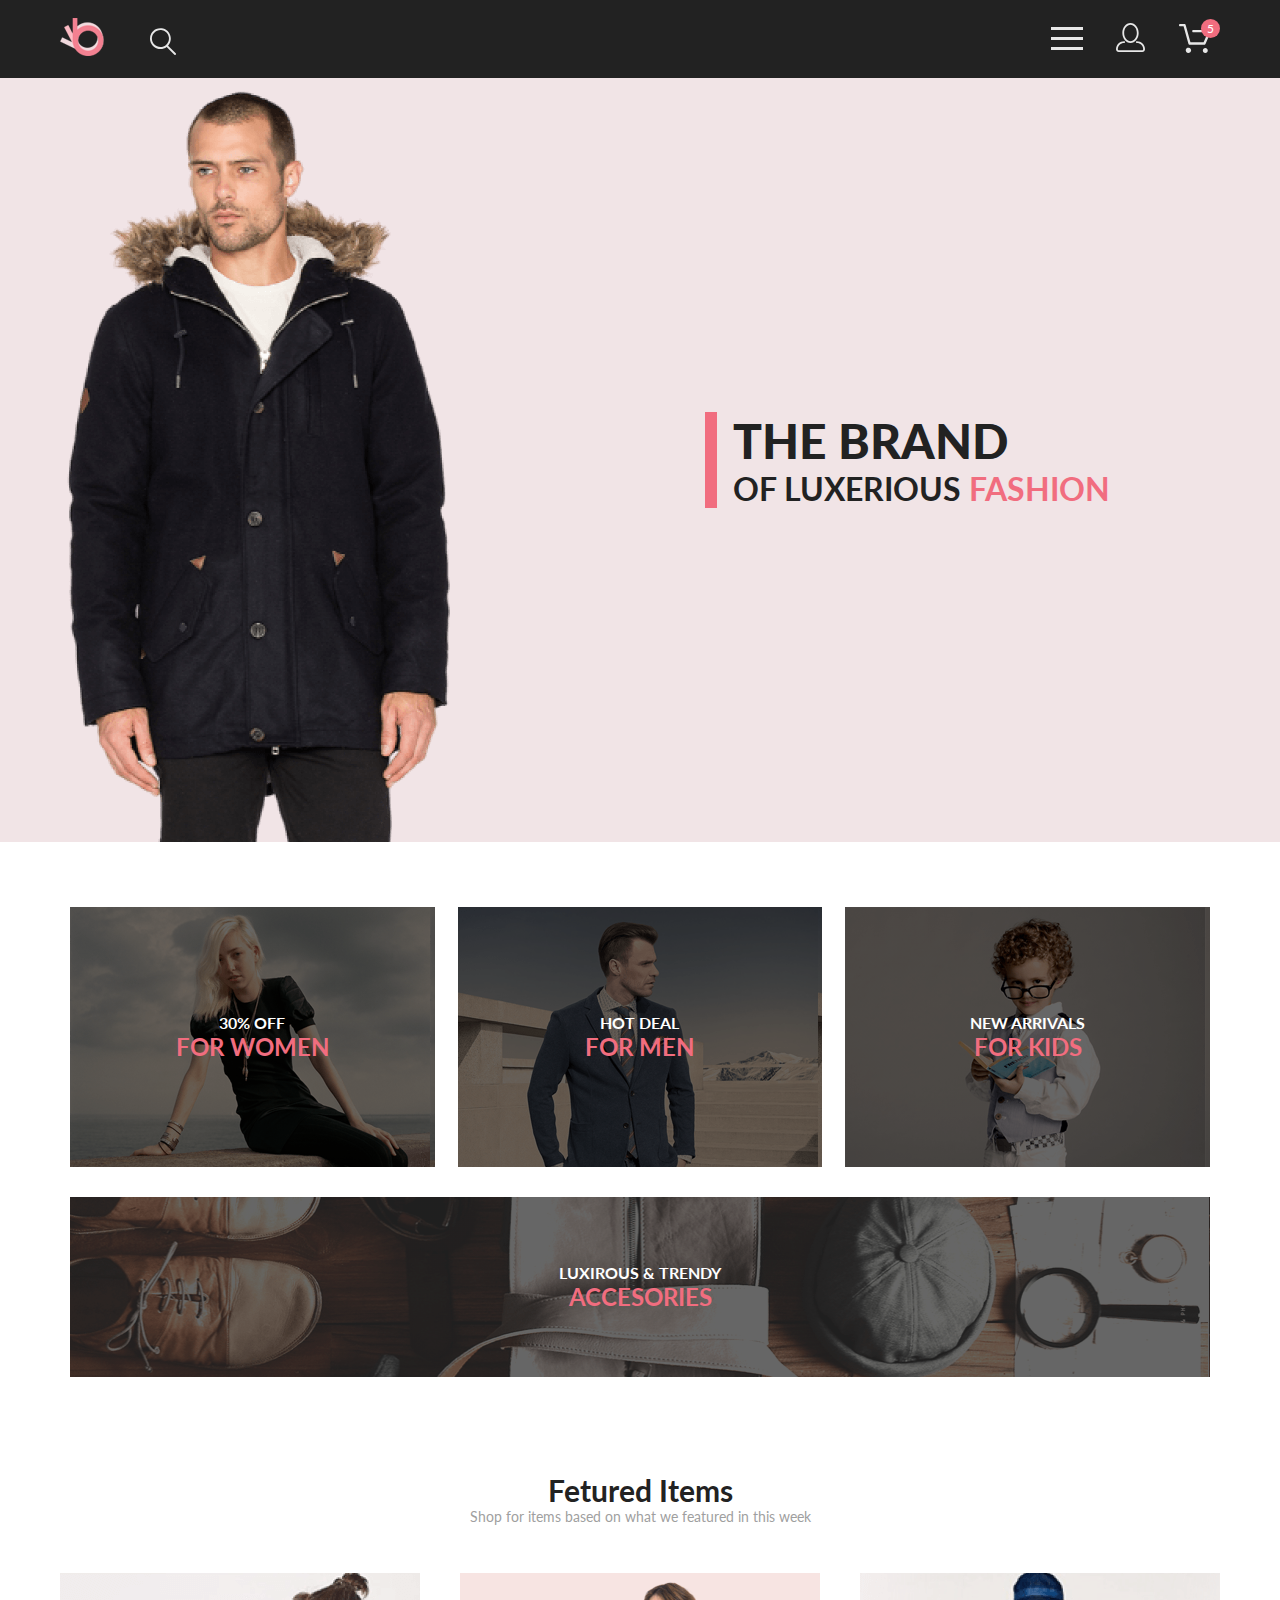
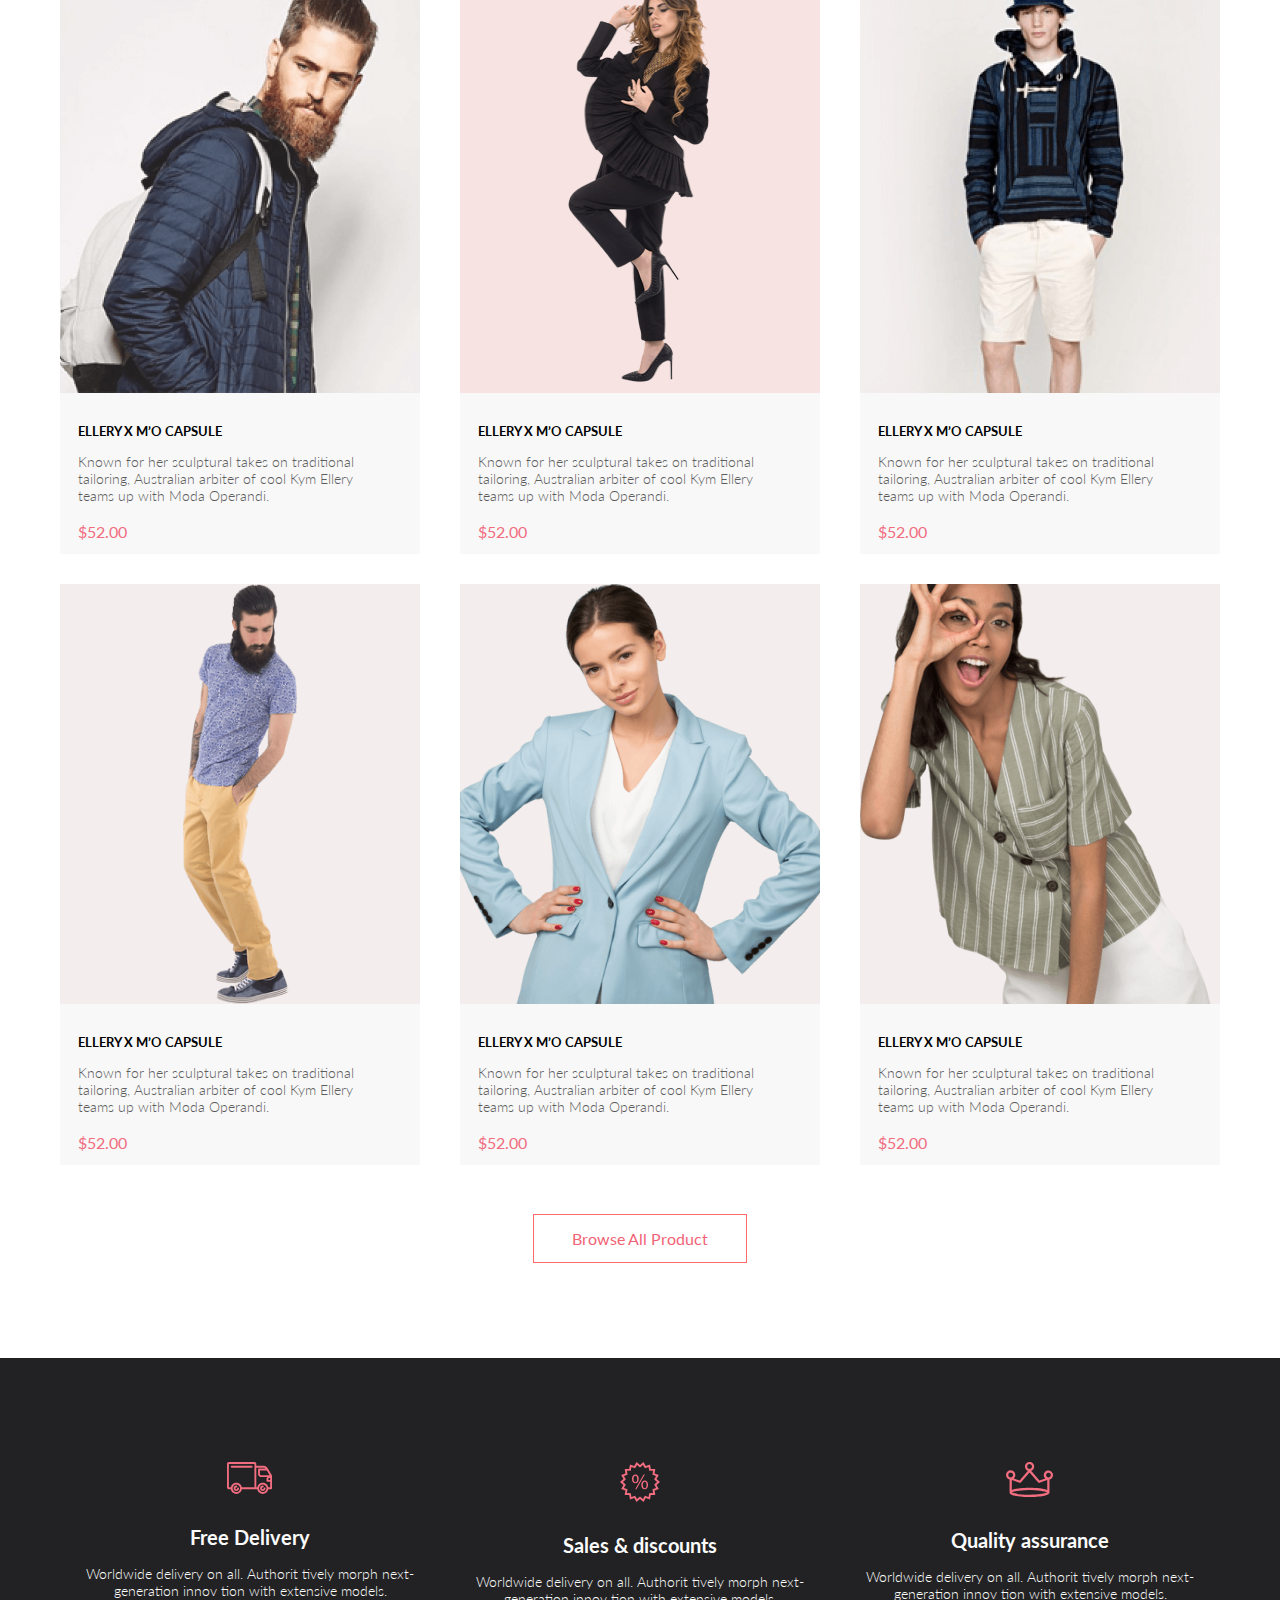
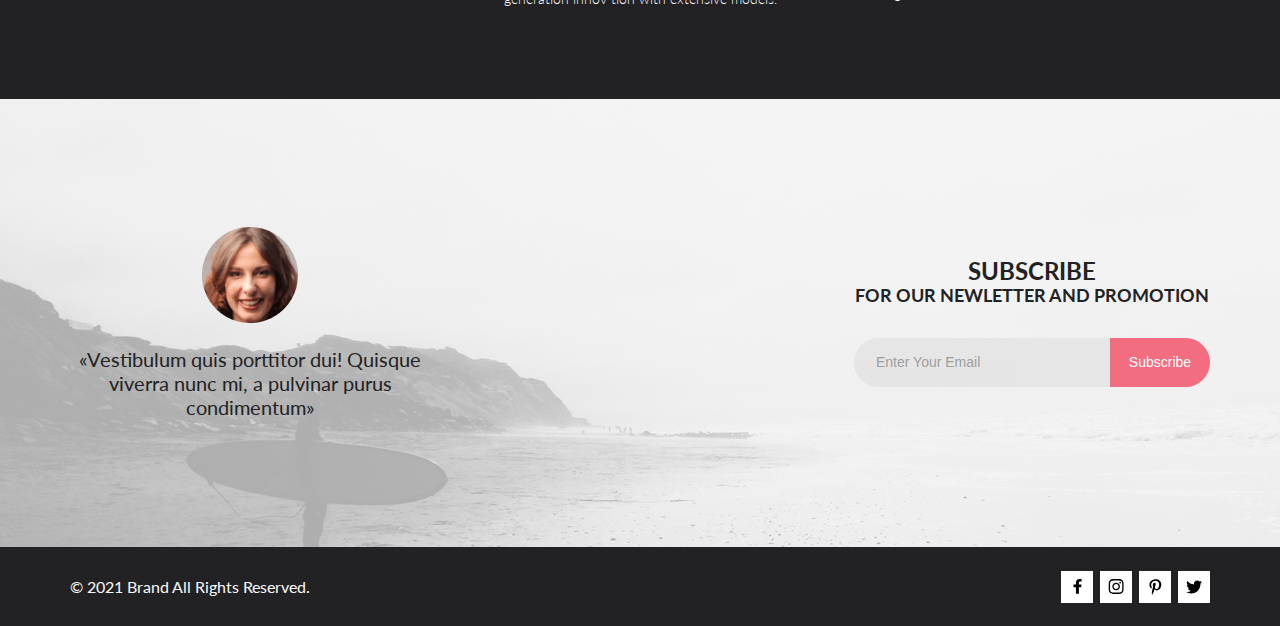
<file: index.html>
<!DOCTYPE html>
<html lang="en">

<head>
    <meta charset="UTF-8">
    <meta http-equiv="X-UA-Compatible" content="IE=edge">
    <meta name="viewport" content="width=device-width, initial-scale=1.0">
    <link rel="stylesheet" href="css/style.css">

    <link rel="preconnect" href="https://fonts.googleapis.com">
    <link rel="preconnect" href="https://fonts.gstatic.com" crossorigin>
    <link href="https://fonts.googleapis.com/css2?family=Lato:wght@300;400;700&display=swap" rel="stylesheet">
    <title>Shop</title>
</head>

<body>
    <div class="wraper">
        <div class="top">



            <header class="header">
                <div class="container header__container">
                    <nav class="header__left">
                        <a href="index.html">
                            <img class="header__left__logo" src="img/header/logo.svg" alt="logo">
                        </a>
                        <a href="#">
                            <img src="img/header/Search.svg" alt="search">
                        </a>
                    </nav>
                    <nav class="header__right">

                        <div class="header__main header__right__element">

                            <label for="point" class="header__main__burger">
                                <span></span>
                            </label>
                            <input id="point" type="checkbox">

                            <div class="header__main__submenu">
                                <div class="close">
                                    <label for="point">
                                        X
                                    </label>
                                </div>

                                <h3>
                                    <a href="#"></a> MENU</h3>

                                <h4><a href="#">MAN</a></h4>
                                <ul>
                                    <li><a href="#">Accessories</a></li>
                                    <li><a href="#">Bags</a></li>
                                    <li><a href="#">Denim</a></li>
                                    <li><a href="#">T-Shirts</a></li>
                                </ul>
                                <h4><a href="#">WOMAN</a></h4>
                                <ul>
                                    <li><a href="#">Accessories</a></li>
                                    <li><a href="#">Jackets & Coats</a></li>
                                    <li><a href="#">Polos</a></li>
                                    <li><a href="#">T-Shirts</a></li>
                                    <li><a href="#">Shirts</a></li>
                                </ul>
                                <h4><a href="#">KIDS</a></h4>
                                <ul>
                                    <li><a href="#">Accessories</a></li>
                                    <li><a href="#">Jackets & Coats</a></li>
                                    <li><a href="#">Polos</a></li>
                                    <li><a href="#">T-Shirts</a></li>
                                    <li><a href="#">Shirts</a></li>
                                    <li><a href="#">Bags</a></li>
                                </ul>


                            </div>

                        </div>


                        <a class="header__registration header__right__element " href="registration.html">
                            <img src="img/header/logoman.svg " alt="logo man ">
                        </a>


                        <a class="header__basket header__right__element " href="Cart.html ">
                            <div class="header__basket__container">
                                <div class="header__basket__container__btn">5</div>
                                <img src="img/header/basketnew.svg " alt="basket">
                            </div>

                        </a>
                    </nav>
                </div>
            </header>




            <main>
                <section class="picPage">
                    <div class="container picPage__container">
                        <h1 class="picPage__title">
                            <span class="picPage__title--fat">THE BRAND</span> <br>OF&nbsp;LUXERIOUS
                            <span class="picPage__title--color">FASHION</span>
                        </h1>
                    </div>
                </section>


                <section class="collection">
                    <div class="container collection__container">
                        <div class="collection__snapshot collection__snapshot--woman">
                            <h2>30% OFF<br><span>FOR WOMEN</span></h2>
                        </div>

                        <div class="collection__snapshot collection__snapshot--man">
                            <h2>HOT DEAL<br><span>FOR MEN</span></h2>
                        </div>

                        <div class="collection__snapshot collection__snapshot--kid">
                            <h2>NEW ARRIVALS<br><span>FOR KIDS</span></h2>
                        </div>

                        <div class="collection__snapshot collection__snapshot--things">
                            <h2>LUXIROUS &amp;&nbsp;TRENDY<br><span>ACCESORIES</span></h2>
                        </div>
                    </div>
                </section>



                <section class="CardProduct">
                    <div class="container CardProduct__container">
                        <h2 class="CardProduct__title">Fetured Items</h2>
                        <p class="CardProduct__text">
                            Shop for items based on&nbsp;what we&nbsp;featured in&nbsp;this week
                        </p>


                        <div class="CardProduct__product">

                            <div class="CardProduct__product__Card Card">
                                <div class="Card__img">
                                    <img src="img/CardProduct/card1.png" alt="man">
                                    <div class="Card__img__addtocart">
                                        <a href="#">Add to Cart</a>
                                    </div>
                                </div>
                                <div class="Card__text ">
                                    <h3><a href="product.html">ELLERY X&nbsp;M&rsquo;O CAPSULE</a></h3>
                                    <p>
                                        Known for her sculptural takes on&nbsp;traditional tailoring, Australian arbiter of&nbsp;cool Kym Ellery teams up&nbsp;with Moda Operandi.
                                    </p>
                                    <span>$52.00</span>
                                </div>
                            </div>



                            <div class="CardProduct__product__Card Card">
                                <div class="Card__img">
                                    <img src="img/CardProduct/card2.png" alt="woman">
                                    <div class="Card__img__addtocart">
                                        <a href="#">Add to Cart</a>
                                    </div>
                                </div>
                                <div class="Card__text ">
                                    <h3><a href="product.html">ELLERY X&nbsp;M&rsquo;O CAPSULE</a></h3>
                                    <p>
                                        Known for her sculptural takes on&nbsp;traditional tailoring, Australian arbiter of&nbsp;cool Kym Ellery teams up&nbsp;with Moda Operandi.
                                    </p>
                                    <span>$52.00</span>
                                </div>
                            </div>


                            <div class="CardProduct__product__Card Card">
                                <div class="Card__img">
                                    <img src="img/CardProduct/card3.png" alt="man">
                                    <div class="Card__img__addtocart">
                                        <a href="#">Add to Cart</a>
                                    </div>
                                </div>
                                <div class="Card__text ">
                                    <h3><a href="product.html">ELLERY X&nbsp;M&rsquo;O CAPSULE</a></h3>
                                    <p>
                                        Known for her sculptural takes on&nbsp;traditional tailoring, Australian arbiter of&nbsp;cool Kym Ellery teams up&nbsp;with Moda Operandi.
                                    </p>
                                    <span>$52.00</span>
                                </div>
                            </div>



                            <div class="CardProduct__product__Card Card">
                                <div class="Card__img">
                                    <img src="img/CardProduct/card4.png" alt="man">
                                    <div class="Card__img__addtocart">
                                        <a href="#">Add to Cart</a>
                                    </div>
                                </div>
                                <div class="Card__text ">
                                    <h3><a href="product.html">ELLERY X&nbsp;M&rsquo;O CAPSULE</a></h3>
                                    <p>
                                        Known for her sculptural takes on&nbsp;traditional tailoring, Australian arbiter of&nbsp;cool Kym Ellery teams up&nbsp;with Moda Operandi.
                                    </p>
                                    <span>$52.00</span>
                                </div>
                            </div>



                            <div class="CardProduct__product__Card Card">
                                <div class="Card__img">
                                    <img src="img/CardProduct/card5.png" alt="woman">
                                    <div class="Card__img__addtocart">
                                        <a href="#">Add to Cart</a>
                                    </div>
                                </div>
                                <div class="Card__text ">
                                    <h3><a href="product.html">ELLERY X&nbsp;M&rsquo;O CAPSULE</a></h3>
                                    <p>
                                        Known for her sculptural takes on&nbsp;traditional tailoring, Australian arbiter of&nbsp;cool Kym Ellery teams up&nbsp;with Moda Operandi.
                                    </p>
                                    <span>$52.00</span>
                                </div>
                            </div>



                            <div class="CardProduct__product__Card Card">
                                <div class="Card__img">
                                    <img src="img/CardProduct/card6.png" alt="woman">
                                    <div class="Card__img__addtocart">
                                        <a href="#">Add to Cart</a>
                                    </div>
                                </div>
                                <div class="Card__text ">
                                    <h3><a href="product.html">ELLERY X&nbsp;M&rsquo;O CAPSULE</a></h3>
                                    <p>
                                        Known for her sculptural takes on&nbsp;traditional tailoring, Australian arbiter of&nbsp;cool Kym Ellery teams up&nbsp;with Moda Operandi.
                                    </p>
                                    <span>$52.00</span>
                                </div>
                            </div>




                        </div>
                        <a class="CardProduct__btn" href="catalog.html">Browse All Product</a>
                    </div>
                </section>



                <section class="inform">
                    <div class="container inform__container">

                        <div class="inform__blok">
                            <img src="img/footer/car.svg" alt="car">
                            <h3>Free Delivery</h3>
                            <p>
                                Worldwide delivery on&nbsp;all. Authorit tively morph next-generation innov tion with extensive models.
                            </p>
                        </div>

                        <div class="inform__blok">
                            <img src="img/footer/interest.svg" alt="interest">
                            <h3>Sales &amp;&nbsp;discounts</h3>
                            <p>
                                Worldwide delivery on&nbsp;all. Authorit tively morph next-generation innov tion with extensive models.
                            </p>
                        </div>

                        <div class="inform__blok">
                            <img src="img/footer/Crown.svg" alt="Crown">
                            <h3>Quality assurance</h3>
                            <p>
                                Worldwide delivery on&nbsp;all. Authorit tively morph next-generation innov tion with extensive models.
                            </p>
                        </div>

                    </div>
                </section>

            </main>
        </div>

        <footer class="footer ">
            <div class="footer__subscribe ">
                <div class="container footer__subscribe__container ">
                    <div class="footer__subscribe__biography ">
                        <p>
                            &laquo;Vestibulum quis porttitor dui! Quisque viverra nunc&nbsp;mi, a&nbsp;pulvinar purus condimentum&raquo;
                        </p>
                    </div>

                    <div class="footer__subscribe__inquiry">
                        <h2 class="footer__subscribe__inquiry__title">
                            <span> SUBSCRIBE</span> <br>FOR OUR NEWLETTER AND PROMOTION
                        </h2>

                        <form action="# ">
                            <input type="email" placeholder="Enter Your Email " required>
                            <button type="submit">Subscribe</button>
                        </form>

                    </div>
                </div>
            </div>


            <div class="footer__bottom ">
                <div class="container footer__bottom__container ">
                    <p>&copy;&nbsp;2021 Brand All Rights Reserved.</p>

                    <div class="footer__bottom__socialnetwork ">
                        <div class="footer__bottom__socialnetwork__logo ">
                            <svg width="9 " height="15 " viewBox="0 0 9 15 " fill="none " xmlns="http://www.w3.org/2000/svg">
                                <path d="M8.08836 8.28L8.50686 5.61602H5.89022V3.88729C5.89022 3.15847 6.25574 2.44806 7.42765 2.44806H8.61722V0.179975C8.61722 0.179975 7.53772 0 6.50561 0C4.35073 0 2.9422 1.27593 2.9422 3.5857V5.61602H0.546875V8.28H2.9422V14.72H5.89022V8.28H8.08836Z " />
                                </svg>

                        </div>
                        <div class="footer__bottom__socialnetwork__logo ">
                            <svg width="16 " height="15 " viewBox="0 0 16 15 " fill="none " xmlns="http://www.w3.org/2000/svg">
                                <path d="M8.13897 3.68159C6.02383 3.68159 4.31774 5.38491 4.31774 7.49663C4.31774 9.60835 6.02383 11.3117 8.13897 11.3117C10.2541 11.3117 11.9602 9.60835 11.9602 7.49663C11.9602 5.38491 10.2541 3.68159 8.13897 3.68159ZM8.13897
                                            9.9769C6.77211 9.9769 5.65467 8.8646 5.65467 7.49663C5.65467 6.12866 6.76878 5.01636 8.13897 5.01636C9.50915 5.01636 10.6233 6.12866 10.6233 7.49663C10.6233 8.8646 9.50583 9.9769 8.13897 9.9769ZM13.0078 3.52554C13.0078
                                            4.02026 12.6087 4.41538 12.1165 4.41538C11.621 4.41538 11.2252 4.01694 11.2252 3.52554C11.2252 3.03413 11.6243 2.63569 12.1165 2.63569C12.6087 2.63569 13.0078 3.03413 13.0078 3.52554ZM15.5386 4.42866C15.4821 3.23667
                                            15.2094 2.18081 14.3347 1.31089C13.4634 0.440967 12.4058 0.168701 11.2119 0.108936C9.9814 0.039209 6.29321 0.039209 5.0627 0.108936C3.8721 0.165381 2.81453 0.437646 1.93987 1.30757C1.06522 2.17749 0.795836 3.23335 0.735973
                                            4.42534C0.666134 5.65386 0.666134 9.33608 0.735973 10.5646C0.79251 11.7566 1.06522 12.8124 1.93987 13.6824C2.81453 14.5523 3.86878 14.8246 5.0627 14.8843C6.29321 14.9541 9.9814 14.9541 11.2119 14.8843C12.4058 14.8279
                                            13.4634 14.5556 14.3347 13.6824C15.2061 12.8124 15.4788 11.7566 15.5386 10.5646C15.6085 9.33608 15.6085 5.65718 15.5386 4.42866ZM13.949 11.8828C13.6895 12.5335 13.1874 13.0349 12.5322 13.2972C11.5511 13.6857 9.22314
                                            13.596 8.13897 13.596C7.05479 13.596 4.72348 13.6824 3.74573 13.2972C3.09389 13.0382 2.59171 12.5369 2.32898 11.8828C1.93987 10.9033 2.02967 8.57905 2.02967 7.49663C2.02967 6.41421 1.9432 4.08667 2.32898 3.1105C2.58838
                                            2.45972 3.09056 1.95835 3.74573 1.69604C4.7268 1.30757 7.05479 1.39722 8.13897 1.39722C9.22314 1.39722 11.5545 1.31089 12.5322 1.69604C13.184 1.95503 13.6862 2.4564 13.949 3.1105C14.3381 4.08999 14.2483 6.41421 14.2483
                                            7.49663C14.2483 8.57905 14.3381 10.9066 13.949 11.8828Z " />
                                </svg>
                        </div>
                        <div class="footer__bottom__socialnetwork__logo ">
                            <svg width="13 " height="16 " viewBox="0 0 13 16 " fill="none " xmlns="http://www.w3.org/2000/svg">
                                <path d="M6.74032 0.203125C3.55564 0.203125 0.408203 2.34063 0.408203 5.8C0.408203 8 1.63738 9.25 2.38233 9.25C2.68963 9.25 2.86655 8.3875 2.86655 8.14375C2.86655 7.85313 2.13091 7.23438 2.13091 6.025C2.13091 3.5125 4.03055
                                            1.73125 6.4889 1.73125C8.60271 1.73125 10.1671 2.94062 10.1671 5.1625C10.1671 6.82187 9.50597 9.93437 7.36422 9.93437C6.59133 9.93437 5.93018 9.37187 5.93018 8.56563C5.93018 7.38438 6.74963 6.24062 6.74963 5.02187C6.74963
                                            2.95312 3.835 3.32812 3.835 5.82812C3.835 6.35313 3.90018 6.93437 4.13298 7.4125C3.70463 9.26875 2.82931 12.0344 2.82931 13.9469C2.82931 14.5375 2.91311 15.1188 2.96899 15.7094C3.07452 15.8281 3.02175 15.8156 3.18316
                                            15.7563C4.74757 13.6 4.69169 13.1781 5.3994 10.3562C5.78119 11.0875 6.76826 11.4812 7.55046 11.4812C10.8469 11.4812 12.3275 8.24688 12.3275 5.33125C12.3275 2.22813 9.66427 0.203125 6.74032 0.203125Z " />
                                </svg>

                        </div>
                        <div class="footer__bottom__socialnetwork__logo ">
                            <svg width="17 " height="14 " viewBox="0 0 17 14 " fill="none " xmlns="http://www.w3.org/2000/svg">
                                <path d="M14.417 3.74052C14.427 3.88264 14.427 4.0248 14.427 4.16692C14.427 8.50192 11.1498 13.4969 5.15986 13.4969C3.31448 13.4969 1.60022 12.9588 0.158203 12.0248C0.420396 12.0552 0.67247 12.0654 0.944752 12.0654C2.46741
                                            12.0654 3.8691 11.5476 4.98843 10.6644C3.5565 10.6339 2.3565 9.68977 1.94305 8.39027C2.14475 8.4207 2.34642 8.44102 2.5582 8.44102C2.85063 8.44102 3.14308 8.40039 3.41533 8.32936C1.92291 8.02477 0.803551 6.70498 0.803551
                                            5.11108V5.07048C1.23715 5.31414 1.74139 5.46642 2.2758 5.4867C1.39849 4.89786 0.823727 3.8928 0.823727 2.75573C0.823727 2.14661 0.985041 1.58823 1.26741 1.10092C2.87077 3.09077 5.28086 4.39023 7.98334 4.53239C7.93293
                                            4.28873 7.90266 4.03495 7.90266 3.78114C7.90266 1.97402 9.35477 0.501953 11.1598 0.501953C12.0976 0.501953 12.9446 0.897891 13.5396 1.53748C14.2757 1.39536 14.9816 1.12123 15.6068 0.745609C15.3648 1.50705 14.8505 2.14664
                                            14.1749 2.5527C14.8304 2.48167 15.4657 2.29889 16.0505 2.04511C15.6069 2.69483 15.0522 3.27348 14.417 3.74052Z " />
                                </svg>
                        </div>

                    </div>

                </div>
            </div>

        </footer>

    </div>








</body>

</html>
</file>
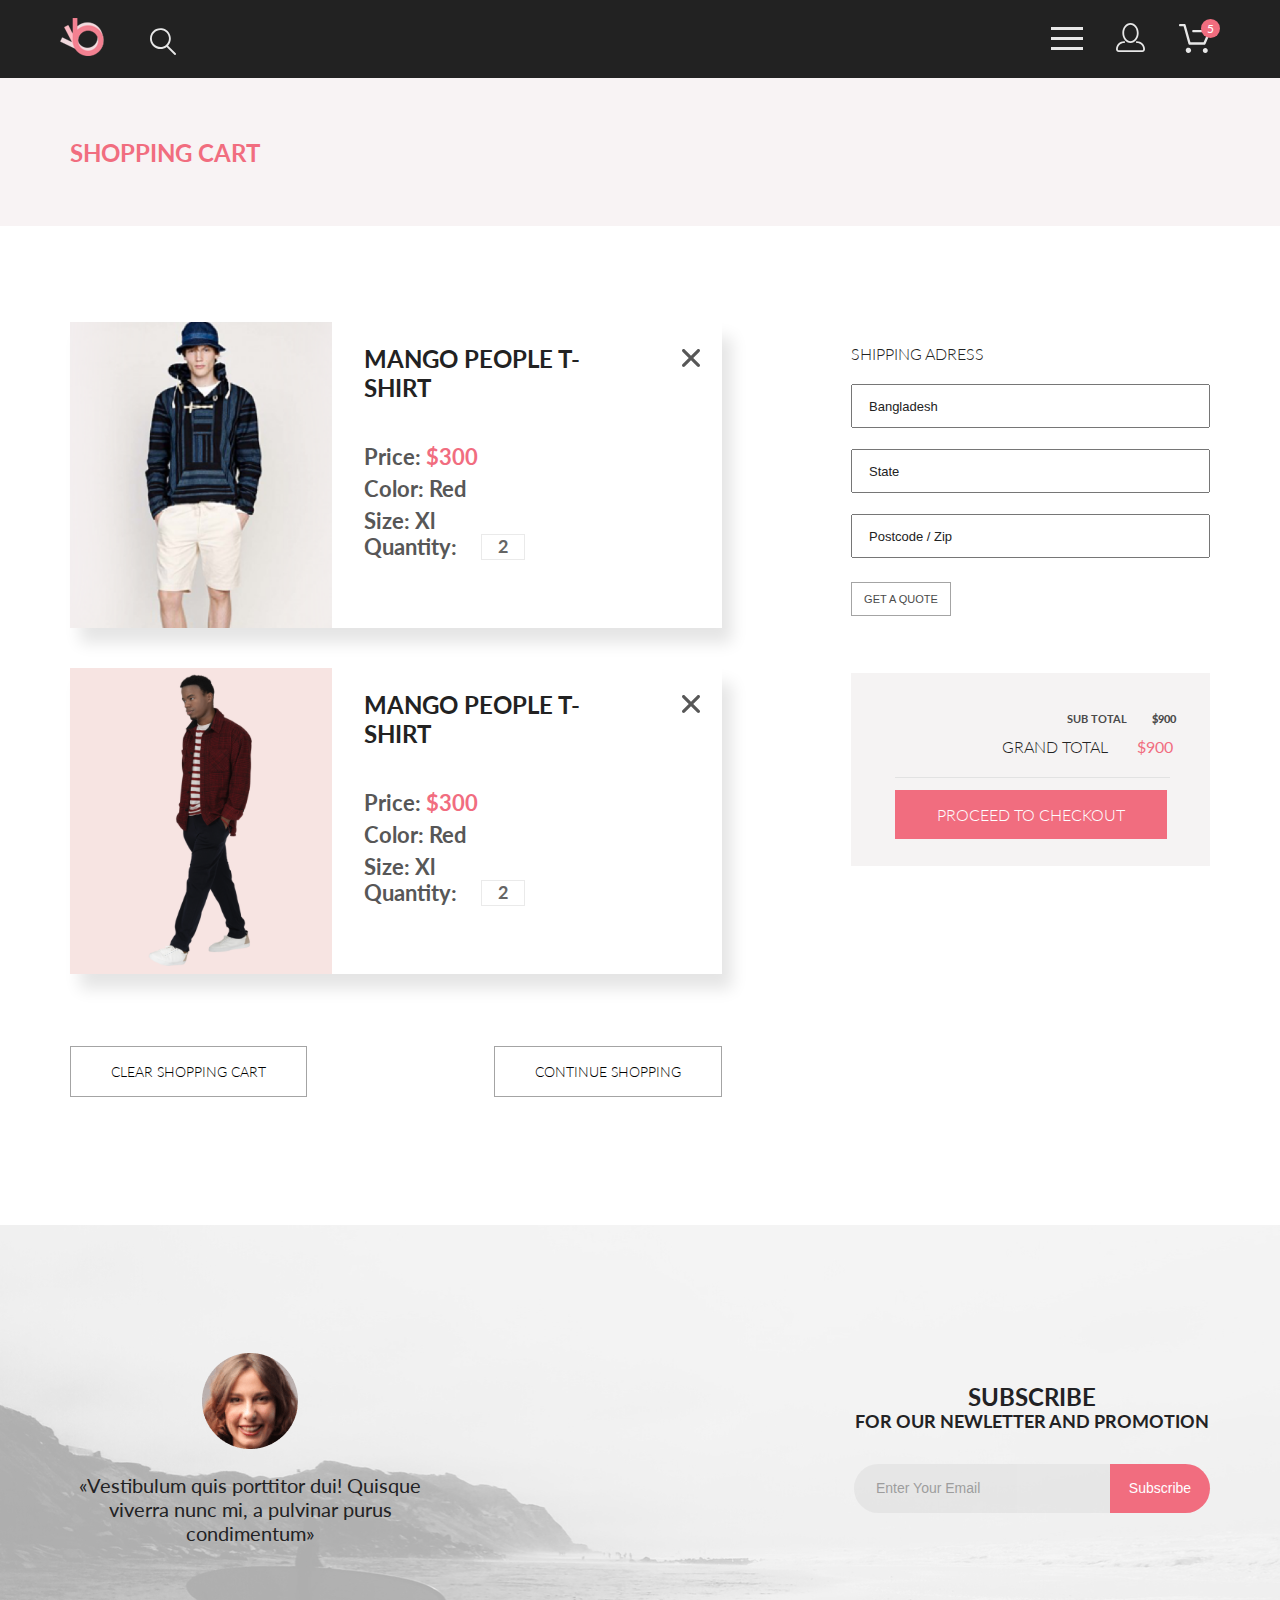
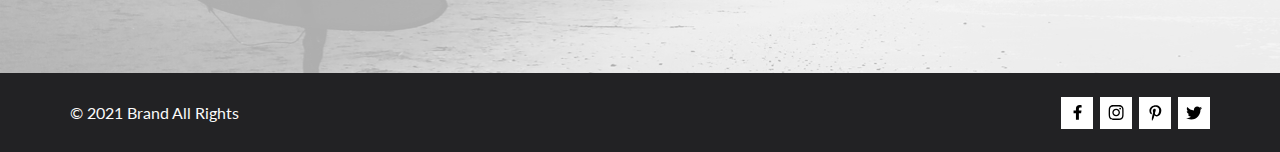
<file: Cart.html>
<!DOCTYPE html>
<html lang="en">

<head>
    <meta charset="UTF-8">
    <meta http-equiv="X-UA-Compatible" content="IE=edge">
    <meta name="viewport" content="width=device-width, initial-scale=1.0">
    <link rel="stylesheet" href="css/style.css">
    <link rel="preconnect" href="https://fonts.googleapis.com">
    <link rel="preconnect" href="https://fonts.gstatic.com" crossorigin>
    <link href="https://fonts.googleapis.com/css2?family=Lato:wght@300;400;700&display=swap" rel="stylesheet">

    <title>Cart</title>
</head>

<body>
    <div class="wraper">
        <div class="top">

            <header class="header">
                <div class="container header__container">
                    <nav class="header__left">
                        <a href="index.html">
                            <img class="header__left__logo" src="img/header/logo.svg" alt="logo">
                        </a>
                        <a href="#">
                            <img src="img/header/Search.svg" alt="search">
                        </a>
                    </nav>
                    <nav class="header__right">

                        <div class="header__main header__right__element">

                            <label for="point" class="header__main__burger">
                                <span></span>
                            </label>
                            <input id="point" type="checkbox">

                            <div class="header__main__submenu">
                                <div class="close">
                                    <label for="point">
                                        X
                                    </label>
                                </div>

                                <h3>
                                    <a href="#"></a> MENU</h3>

                                <h4><a href="#">MAN</a></h4>
                                <ul>
                                    <li><a href="#">Accessories</a></li>
                                    <li><a href="#">Bags</a></li>
                                    <li><a href="#">Denim</a></li>
                                    <li><a href="#">T-Shirts</a></li>
                                </ul>
                                <h4><a href="#">WOMAN</a></h4>
                                <ul>
                                    <li><a href="#">Accessories</a></li>
                                    <li><a href="#">Jackets & Coats</a></li>
                                    <li><a href="#">Polos</a></li>
                                    <li><a href="#">T-Shirts</a></li>
                                    <li><a href="#">Shirts</a></li>
                                </ul>
                                <h4><a href="#">KIDS</a></h4>
                                <ul>
                                    <li><a href="#">Accessories</a></li>
                                    <li><a href="#">Jackets & Coats</a></li>
                                    <li><a href="#">Polos</a></li>
                                    <li><a href="#">T-Shirts</a></li>
                                    <li><a href="#">Shirts</a></li>
                                    <li><a href="#">Bags</a></li>
                                </ul>


                            </div>

                        </div>


                        <a class="header__registration header__right__element " href="registration.html">
                            <img src="img/header/logoman.svg " alt="logo man ">
                        </a>


                        <a class="header__basket header__right__element " href="Cart.html ">
                            <div class="header__basket__container">
                                <div class="header__basket__container__btn">5</div>
                                <img src="img/header/basketnew.svg " alt="basket">
                            </div>

                        </a>
                    </nav>
                </div>
            </header>

            <main>

                <section class="navСatolog shopping__navСatolog">
                    <div class="container navСatolog__container cart__navСatolog__container">
                        <h1>SHOPPING CART</h1>
                    </div>
                </section>

                <section class="shopCardProduct">
                    <div class="container shopCardProduct__container">

                        <div class="shopCardProduct__product">
                            <div class="shopCard shopCardProduct__product--indent">
                                <div class="shopCard__img">
                                    <img src="img/catolog/card3.png" alt="man ">
                                </div>
                                <div class="shopCard__text">
                                    <div class="shopCard__text__title">
                                        <h2>MANGO PEOPLE T-SHIRT</h2>
                                        <svg width="18" height="18" viewBox="0 0 18 18" fill="none" xmlns="http://www.w3.org/2000/svg">
                                            <path
                                                d="M11.2453 9L17.5302 2.71516C17.8285 2.41741 17.9962 2.01336 17.9966 1.59191C17.997 1.17045 17.8299 0.76611 17.5322 0.467833C17.2344 0.169555 16.8304 0.00177586 16.4089 0.00140366C15.9875 0.00103146 15.5831 0.168097 15.2848 0.465848L9 6.75069L2.71516 0.465848C2.41688 0.167571 2.01233 0 1.5905 0C1.16868 0 0.764125 0.167571 0.465848 0.465848C0.167571 0.764125 0 1.16868 0 1.5905C0 2.01233 0.167571 2.41688 0.465848 2.71516L6.75069 9L0.465848 15.2848C0.167571 15.5831 0 15.9877 0 16.4095C0 16.8313 0.167571 17.2359 0.465848 17.5342C0.764125 17.8324 1.16868 18 1.5905 18C2.01233 18 2.41688 17.8324 2.71516 17.5342L9 11.2493L15.2848 17.5342C15.5831 17.8324 15.9877 18 16.4095 18C16.8313 18 17.2359 17.8324 17.5342 17.5342C17.8324 17.2359 18 16.8313 18 16.4095C18 15.9877 17.8324 15.5831 17.5342 15.2848L11.2453 9Z" />
                                        </svg>
                                    </div>
                                    <h3>Price: <span>$300</span></h3>
                                    <h3>Color: Red</h3>
                                    <h3>Size: Xl</h3>
                                    
                                    <div class="shopCard__text__choice">
                                        <h3>Quantity:</h3>
                                        <div class="shopCard__text__choice__numb">
                                            <strong>2</strong>
                                        </div>
                                    </div>
                                </div>
                            </div>


                            <div class="shopCard shopCardProduct__product--indent">
                                <div class="shopCard__img">
                                    <img src="img/catolog/card2.png" alt="man">
                                </div>
                                <div class="shopCard__text">
                                    <div class="shopCard__text__title">
                                        <h2>MANGO PEOPLE T-SHIRT</h2>
                                        <svg width="18" height="18" viewBox="0 0 18 18" fill="none" xmlns="http://www.w3.org/2000/svg">
                                            <path
                                                d="M11.2453 9L17.5302 2.71516C17.8285 2.41741 17.9962 2.01336 17.9966 1.59191C17.997 1.17045 17.8299 0.76611 17.5322 0.467833C17.2344 0.169555 16.8304 0.00177586 16.4089 0.00140366C15.9875 0.00103146 15.5831 0.168097 15.2848 0.465848L9 6.75069L2.71516 0.465848C2.41688 0.167571 2.01233 0 1.5905 0C1.16868 0 0.764125 0.167571 0.465848 0.465848C0.167571 0.764125 0 1.16868 0 1.5905C0 2.01233 0.167571 2.41688 0.465848 2.71516L6.75069 9L0.465848 15.2848C0.167571 15.5831 0 15.9877 0 16.4095C0 16.8313 0.167571 17.2359 0.465848 17.5342C0.764125 17.8324 1.16868 18 1.5905 18C2.01233 18 2.41688 17.8324 2.71516 17.5342L9 11.2493L15.2848 17.5342C15.5831 17.8324 15.9877 18 16.4095 18C16.8313 18 17.2359 17.8324 17.5342 17.5342C17.8324 17.2359 18 16.8313 18 16.4095C18 15.9877 17.8324 15.5831 17.5342 15.2848L11.2453 9Z" />
                                        </svg>
                                    </div>
                                    <h3>Price: <span>$300</span></h3>
                                    <h3>Color: Red</h3>
                                    <h3>Size: Xl</h3>
                                    
                                    <div class="shopCard__text__choice">
                                        <h3>Quantity:</h3>
                                        <div class="shopCard__text__choice__numb">
                                            <strong>2</strong>
                                        </div>
                                    </div>
                                </div>
                            </div>


                            <div class="shopCardProduct__product__functions">

                                <a href="#">CLEAR SHOPPING CART</a>
                                <a href="#">CONTINUE SHOPPING</a>

                            </div>



                        </div>


                        <div class="shopCardProduct__delivery">

                            <!-- <h2>SHIPPING ADRESS</h2> -->
                            <form action="#">
                                <h2>SHIPPING ADRESS</h2>
                                <input type="text" placeholder="Bangladesh">
                                <input type="text" placeholder="State">
                                <input type="text" placeholder="Postcode / Zip">
                                <button type="submit">GET A QUOTE</button>

                            </form>


                            <div class="shopCardProduct__delivery__completion">
                                <div class="shopCardProduct__delivery__completion__price">
                                    <h3>SUB TOTAL<strong>$900</strong></h3>
                                    <h4>GRAND TOTAL<strong> $900</strong></h4>
                                </div>
                                <div class="shopCardProduct__delivery__completion__end">
                                    <a href="">PROCEED TO CHECKOUT</a>
                                </div>
                            </div>


                        </div>






                    </div>

                </section>



            </main>



        </div>


        <footer class="footer ">
            <div class="footer__subscribe ">
                <div class="container footer__subscribe__container ">
                    <div class="footer__subscribe__biography ">
                        <p>
                            &laquo;Vestibulum quis porttitor dui! Quisque viverra nunc&nbsp;mi, a&nbsp;pulvinar purus condimentum&raquo;
                        </p>
                    </div>

                    <div class="footer__subscribe__inquiry ">
                        <h2>
                            <span> SUBSCRIBE</span> <br>FOR OUR NEWLETTER AND PROMOTION
                        </h2>

                        <form action="# ">
                            <input type="email" placeholder="Enter Your Email " required>
                            <button type="submit" >Subscribe</button>
                        </form>

                    </div>
                </div>
            </div>


            <div class="footer__bottom ">
                <div class="container footer__bottom__container ">
                    <p>&copy;&nbsp;2021 Brand All Rights</p>

                    <div class="footer__bottom__socialnetwork ">
                        <div class="footer__bottom__socialnetwork__logo ">
                            <svg width="9 " height="15 " viewBox="0 0 9 15 " fill="none " xmlns="http://www.w3.org/2000/svg">
                                <path
                                    d="M8.08836 8.28L8.50686 5.61602H5.89022V3.88729C5.89022 3.15847 6.25574 2.44806 7.42765 2.44806H8.61722V0.179975C8.61722 0.179975 7.53772 0 6.50561 0C4.35073 0 2.9422 1.27593 2.9422 3.5857V5.61602H0.546875V8.28H2.9422V14.72H5.89022V8.28H8.08836Z " />
                            </svg>

                        </div>
                        <div class="footer__bottom__socialnetwork__logo ">
                            <svg width="16 " height="15 " viewBox="0 0 16 15 " fill="none " xmlns="http://www.w3.org/2000/svg">
                                <path d="M8.13897 3.68159C6.02383 3.68159 4.31774 5.38491 4.31774 7.49663C4.31774 9.60835 6.02383 11.3117 8.13897 11.3117C10.2541 11.3117 11.9602 9.60835 11.9602 7.49663C11.9602 5.38491 10.2541 3.68159 8.13897 3.68159ZM8.13897
                                            9.9769C6.77211 9.9769 5.65467 8.8646 5.65467 7.49663C5.65467 6.12866 6.76878 5.01636 8.13897 5.01636C9.50915 5.01636 10.6233 6.12866 10.6233 7.49663C10.6233 8.8646 9.50583 9.9769 8.13897 9.9769ZM13.0078 3.52554C13.0078
                                            4.02026 12.6087 4.41538 12.1165 4.41538C11.621 4.41538 11.2252 4.01694 11.2252 3.52554C11.2252 3.03413 11.6243 2.63569 12.1165 2.63569C12.6087 2.63569 13.0078 3.03413 13.0078 3.52554ZM15.5386 4.42866C15.4821 3.23667
                                            15.2094 2.18081 14.3347 1.31089C13.4634 0.440967 12.4058 0.168701 11.2119 0.108936C9.9814 0.039209 6.29321 0.039209 5.0627 0.108936C3.8721 0.165381 2.81453 0.437646 1.93987 1.30757C1.06522 2.17749 0.795836 3.23335 0.735973
                                            4.42534C0.666134 5.65386 0.666134 9.33608 0.735973 10.5646C0.79251 11.7566 1.06522 12.8124 1.93987 13.6824C2.81453 14.5523 3.86878 14.8246 5.0627 14.8843C6.29321 14.9541 9.9814 14.9541 11.2119 14.8843C12.4058 14.8279
                                            13.4634 14.5556 14.3347 13.6824C15.2061 12.8124 15.4788 11.7566 15.5386 10.5646C15.6085 9.33608 15.6085 5.65718 15.5386 4.42866ZM13.949 11.8828C13.6895 12.5335 13.1874 13.0349 12.5322 13.2972C11.5511 13.6857 9.22314
                                            13.596 8.13897 13.596C7.05479 13.596 4.72348 13.6824 3.74573 13.2972C3.09389 13.0382 2.59171 12.5369 2.32898 11.8828C1.93987 10.9033 2.02967 8.57905 2.02967 7.49663C2.02967 6.41421 1.9432 4.08667 2.32898 3.1105C2.58838
                                            2.45972 3.09056 1.95835 3.74573 1.69604C4.7268 1.30757 7.05479 1.39722 8.13897 1.39722C9.22314 1.39722 11.5545 1.31089 12.5322 1.69604C13.184 1.95503 13.6862 2.4564 13.949 3.1105C14.3381 4.08999 14.2483 6.41421 14.2483
                                            7.49663C14.2483 8.57905 14.3381 10.9066 13.949 11.8828Z " />
                            </svg>
                        </div>
                        <div class="footer__bottom__socialnetwork__logo ">
                            <svg width="13 " height="16 " viewBox="0 0 13 16 " fill="none " xmlns="http://www.w3.org/2000/svg">
                                <path
                                    d="M6.74032 0.203125C3.55564 0.203125 0.408203 2.34063 0.408203 5.8C0.408203 8 1.63738 9.25 2.38233 9.25C2.68963 9.25 2.86655 8.3875 2.86655 8.14375C2.86655 7.85313 2.13091 7.23438 2.13091 6.025C2.13091 3.5125 4.03055
                                            1.73125 6.4889 1.73125C8.60271 1.73125 10.1671 2.94062 10.1671 5.1625C10.1671 6.82187 9.50597 9.93437 7.36422 9.93437C6.59133 9.93437 5.93018 9.37187 5.93018 8.56563C5.93018 7.38438 6.74963 6.24062 6.74963 5.02187C6.74963
                                            2.95312 3.835 3.32812 3.835 5.82812C3.835 6.35313 3.90018 6.93437 4.13298 7.4125C3.70463 9.26875 2.82931 12.0344 2.82931 13.9469C2.82931 14.5375 2.91311 15.1188 2.96899 15.7094C3.07452 15.8281 3.02175 15.8156 3.18316
                                            15.7563C4.74757 13.6 4.69169 13.1781 5.3994 10.3562C5.78119 11.0875 6.76826 11.4812 7.55046 11.4812C10.8469 11.4812 12.3275 8.24688 12.3275 5.33125C12.3275 2.22813 9.66427 0.203125 6.74032 0.203125Z " />
                            </svg>

                        </div>
                        <div class="footer__bottom__socialnetwork__logo ">
                            <svg width="17 " height="14 " viewBox="0 0 17 14 " fill="none " xmlns="http://www.w3.org/2000/svg">
                                <path
                                    d="M14.417 3.74052C14.427 3.88264 14.427 4.0248 14.427 4.16692C14.427 8.50192 11.1498 13.4969 5.15986 13.4969C3.31448 13.4969 1.60022 12.9588 0.158203 12.0248C0.420396 12.0552 0.67247 12.0654 0.944752 12.0654C2.46741
                                            12.0654 3.8691 11.5476 4.98843 10.6644C3.5565 10.6339 2.3565 9.68977 1.94305 8.39027C2.14475 8.4207 2.34642 8.44102 2.5582 8.44102C2.85063 8.44102 3.14308 8.40039 3.41533 8.32936C1.92291 8.02477 0.803551 6.70498 0.803551
                                            5.11108V5.07048C1.23715 5.31414 1.74139 5.46642 2.2758 5.4867C1.39849 4.89786 0.823727 3.8928 0.823727 2.75573C0.823727 2.14661 0.985041 1.58823 1.26741 1.10092C2.87077 3.09077 5.28086 4.39023 7.98334 4.53239C7.93293
                                            4.28873 7.90266 4.03495 7.90266 3.78114C7.90266 1.97402 9.35477 0.501953 11.1598 0.501953C12.0976 0.501953 12.9446 0.897891 13.5396 1.53748C14.2757 1.39536 14.9816 1.12123 15.6068 0.745609C15.3648 1.50705 14.8505 2.14664
                                            14.1749 2.5527C14.8304 2.48167 15.4657 2.29889 16.0505 2.04511C15.6069 2.69483 15.0522 3.27348 14.417 3.74052Z " />
                            </svg>
                        </div>

                    </div>

                </div>
            </div>

        </footer>


    </div>

</body>

</html>
</file>
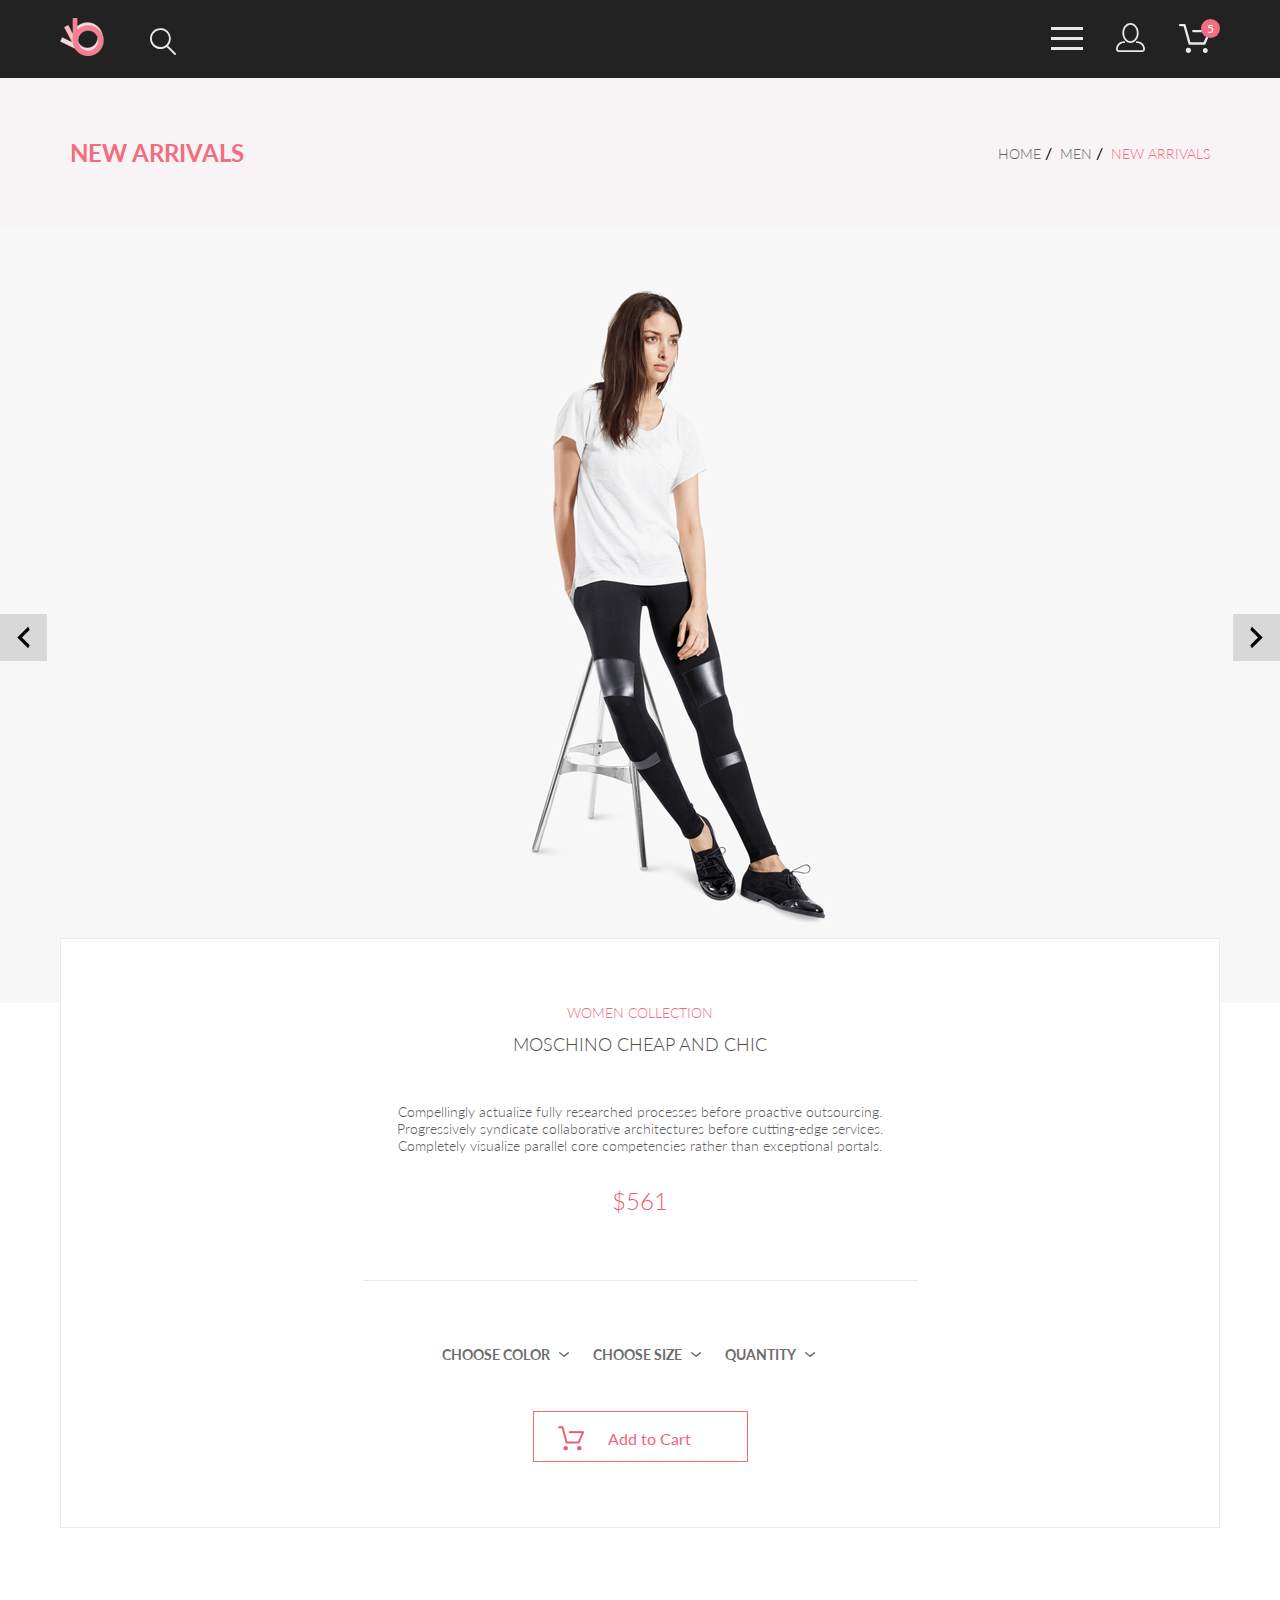
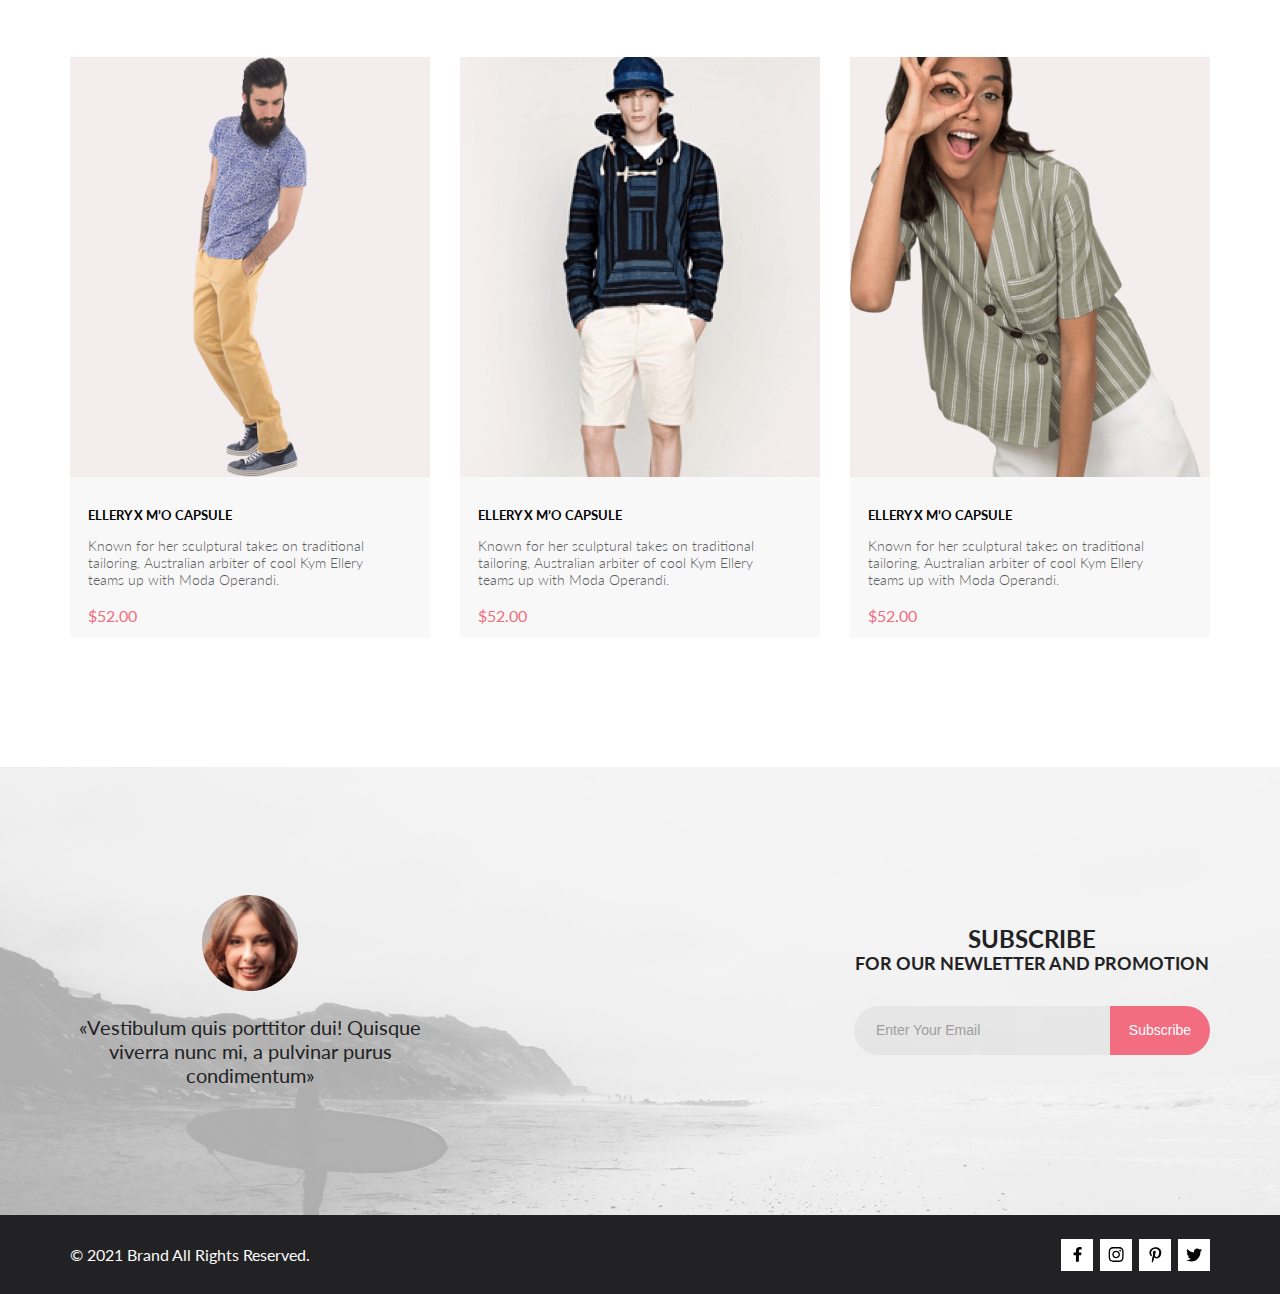
<file: product.html>
<!DOCTYPE html>
<html lang="en">

<head>
    <meta charset="UTF-8">
    <meta http-equiv="X-UA-Compatible" content="IE=edge">
    <meta name="viewport" content="width=device-width, initial-scale=1.0">
    <link rel="stylesheet" href="css/style.css">
    <link rel="preconnect" href="https://fonts.googleapis.com">
    <link rel="preconnect" href="https://fonts.gstatic.com" crossorigin>
    <link href="https://fonts.googleapis.com/css2?family=Lato:wght@300;400;700&display=swap" rel="stylesheet">

    <title>Product</title>
</head>

<div class="wraper">
    <div class="top">


        <header class="header">
            <div class="container header__container">
                <nav class="header__left">
                    <a href="index.html">
                        <img class="header__left__logo" src="img/header/logo.svg" alt="logo">
                    </a>
                    <a href="#">
                        <img src="img/header/Search.svg" alt="search">
                    </a>
                </nav>
                <nav class="header__right">

                    <div class="header__main header__right__element">

                        <label for="point" class="header__main__burger">
                            <span></span>
                        </label>
                        <input id="point" type="checkbox">

                        <div class="header__main__submenu">
                            <div class="close">
                                <label for="point">
                                    X
                                </label>
                            </div>

                            <h3>
                                <a href="#"></a> MENU</h3>

                            <h4><a href="#">MAN</a></h4>
                            <ul>
                                <li><a href="#">Accessories</a></li>
                                <li><a href="#">Bags</a></li>
                                <li><a href="#">Denim</a></li>
                                <li><a href="#">T-Shirts</a></li>
                            </ul>
                            <h4><a href="#">WOMAN</a></h4>
                            <ul>
                                <li><a href="#">Accessories</a></li>
                                <li><a href="#">Jackets & Coats</a></li>
                                <li><a href="#">Polos</a></li>
                                <li><a href="#">T-Shirts</a></li>
                                <li><a href="#">Shirts</a></li>
                            </ul>
                            <h4><a href="#">KIDS</a></h4>
                            <ul>
                                <li><a href="#">Accessories</a></li>
                                <li><a href="#">Jackets & Coats</a></li>
                                <li><a href="#">Polos</a></li>
                                <li><a href="#">T-Shirts</a></li>
                                <li><a href="#">Shirts</a></li>
                                <li><a href="#">Bags</a></li>
                            </ul>


                        </div>

                    </div>


                    <a class="header__registration header__right__element " href="registration.html">
                        <img src="img/header/logoman.svg " alt="logo man ">
                    </a>


                    <a class="header__basket header__right__element " href="Cart.html ">
                        <div class="header__basket__container">
                            <div class="header__basket__container__btn">5</div>
                            <img src="img/header/basketnew.svg " alt="basket">
                        </div>

                    </a>
                </nav>
            </div>
        </header>

        <main>
            <section class="navСatolog">
                <div class="container navСatolog__container">
                    <div>
                        <h1>NEW ARRIVALS </h1>
                    </div>
                    <nav class="navСatolog__breadcrumbs">
                        <ul>
                            <li> <a href="#">HOME</a> </li>
                            <li> <a href="#">MEN</a></li>
                            <li> <a href="#">NEW ARRIVALS</a></li>
                        </ul>

                    </nav>
                </div>
            </section>

            <section class="merchandise">

                <div class="merchandise__BTNslider__left">
                    <svg class="merchandise__BTNslider__svg" width="13" height="23" viewBox="0 0 13 23" fill="none" xmlns="http://www.w3.org/2000/svg">
                        <path  d="M12.6998 3.7499L4.9498 11.4999L12.6998 19.2499L11.1498 22.3499L0.299805 11.4999L11.1498 0.649902L12.6998 3.7499Z" />
                        </svg>
                </div>
                <div class="merchandise__BTNslider__right">
                    <svg width="13" height="23" viewBox="0 0 13 23" fill="none" xmlns="http://www.w3.org/2000/svg">
                        <path d="M0.299805 19.2499L8.0498 11.4999L0.299805 3.7499L1.8498 0.649902L12.6998 11.4999L1.8498 22.3499L0.299805 19.2499Z" />
                    </svg>

                </div>



                <div class="slide">
                    <img src="img/CardProduct/product/girl_on_a_chair.png" alt="woman">
                </div>


                <div class="description">
                    <div class="container description__container">

                        <div class="description__box">
                            <div class="description__box__top">
                                <h2>
                                    WOMEN COLLECTION
                                </h2>

                                <h3>
                                    MOSCHINO CHEAP AND CHIC
                                </h3>

                                <p>
                                    Compellingly actualize fully researched processes before proactive outsourcing. Progressively syndicate collaborative architectures before cutting-edge services. Completely visualize parallel core competencies rather than exceptional portals.
                                </p>

                                <strong>$561</strong>

                            </div>
                            <div class="description__box__bottom">

                                <div class="description__box__bottom__filter">
                                    <div class="description__box__bottom__filter__choice">
                                        <h3>CHOOSE COLOR</h3>
                                        <img src="img/catolog/arrow.svg" alt="arrow">
                                    </div>
                                    <div class="description__box__bottom__filter__choice">
                                        <h3>CHOOSE SIZE</h3>
                                        <img src="img/catolog/arrow.svg" alt="arrow">
                                    </div>
                                    <div class="description__box__bottom__filter__choice">
                                        <h3>QUANTITY</h3>
                                        <img src="img/catolog/arrow.svg " alt="arrow ">
                                    </div>                          
                                </div>
                            
                                <a class="description__box__bottom__btn " href="# ">
                                    <img src="img/sign/basket.png " alt="basket ">
                                    <span>Add to Cart</span>
                                </a>

                            </div>
                        
                        </div>


                       
                    </div>

                </div>


            </section>


            <section class="slideCatolog ">
                <div class="container ">


                    <div class="slideCatolog__product ">
                        
                        <div class="Card slideCatolog__product__Card ">
                            <div class="Card__img ">
                                <img src="img/catolog/card4.png " alt="man ">
                                <div class="Card__img__addtocart ">
                                    <a href="# ">Add to Cart</a>
                                </div>
                            </div>
                            
                            <div class="Card__text ">
                                <h3><a href="product.html ">ELLERY X&nbsp;M&rsquo;O CAPSULE</a></h3>
                                <p>
                                    Known for her sculptural takes on&nbsp;traditional tailoring, Australian arbiter of&nbsp;cool Kym Ellery teams up&nbsp;with Moda Operandi.
                                </p>
                                <span>$52.00</span>
                            </div>
                        </div>
                        <div class="Card slideCatolog__product__Card ">
                            <div class="Card__img ">
                                <img src="img/CardProduct/card3.png " alt="man ">
                                <div class="Card__img__addtocart ">
                                    <a href="# ">Add to Cart</a>
                                </div>
                            </div>

                            <div class="Card__text ">
                                <h3><a href="product.html ">ELLERY X&nbsp;M&rsquo;O CAPSULE</a></h3>
                                <p>
                                    Known for her sculptural takes on&nbsp;traditional tailoring, Australian arbiter of&nbsp;cool Kym Ellery teams up&nbsp;with Moda Operandi.
                                </p>
                                <span>$52.00</span>
                            </div>
                        </div>

                        <div class="Card slideCatolog__product__Card ">
                            <div class="Card__img ">
                                <img src="img/CardProduct/card6.png " alt="woman ">
                                <div class="Card__img__addtocart ">
                                    <a href="# ">Add to Cart</a>
                                </div>
                            </div>
                            <div class="Card__text ">
                                <h3><a href="product.html ">ELLERY X&nbsp;M&rsquo;O CAPSULE</a></h3>
                                <p>
                                    Known for her sculptural takes on&nbsp;traditional tailoring, Australian arbiter of&nbsp;cool Kym Ellery teams up&nbsp;with Moda Operandi.
                                </p>
                                <span>$52.00</span>
                            </div>
                        </div>






                    </div>




                </div>
            </section>



        </main>
    </div>


    <footer class="footer ">
        <div class="footer__subscribe ">
            <div class="container footer__subscribe__container ">
                <div class="footer__subscribe__biography ">
                    <p>
                        &laquo;Vestibulum quis porttitor dui! Quisque viverra nunc&nbsp;mi, a&nbsp;pulvinar purus condimentum&raquo;
                    </p>
                </div>

                <div class="footer__subscribe__inquiry ">
                    <h2 class="footer__subscribe__inquiry__title ">
                        <span> SUBSCRIBE</span> <br>FOR OUR NEWLETTER AND PROMOTION
                    </h2>

                    <form action="# ">
                        <input type="email" placeholder="Enter Your Email " required>
                        <button type="submit">Subscribe</button>
                    </form>

                </div>
            </div>
        </div>


        <div class="footer__bottom ">
            <div class="container footer__bottom__container ">
                <p>&copy;&nbsp;2021 Brand All Rights Reserved.</p>

                <div class="footer__bottom__socialnetwork ">
                    <div class="footer__bottom__socialnetwork__logo ">
                        <svg width="9 " height="15 " viewBox="0 0 9 15 " fill="none " xmlns="http://www.w3.org/2000/svg">
                            <path d="M8.08836 8.28L8.50686 5.61602H5.89022V3.88729C5.89022 3.15847 6.25574 2.44806 7.42765 2.44806H8.61722V0.179975C8.61722 0.179975 7.53772 0 6.50561 0C4.35073 0 2.9422 1.27593 2.9422 3.5857V5.61602H0.546875V8.28H2.9422V14.72H5.89022V8.28H8.08836Z " />
                            </svg>

                    </div>
                    <div class="footer__bottom__socialnetwork__logo ">
                        <svg width="16 " height="15 " viewBox="0 0 16 15 " fill="none " xmlns="http://www.w3.org/2000/svg">
                            <path d="M8.13897 3.68159C6.02383 3.68159 4.31774 5.38491 4.31774 7.49663C4.31774 9.60835 6.02383 11.3117 8.13897 11.3117C10.2541 11.3117 11.9602 9.60835 11.9602 7.49663C11.9602 5.38491 10.2541 3.68159 8.13897 3.68159ZM8.13897
                                        9.9769C6.77211 9.9769 5.65467 8.8646 5.65467 7.49663C5.65467 6.12866 6.76878 5.01636 8.13897 5.01636C9.50915 5.01636 10.6233 6.12866 10.6233 7.49663C10.6233 8.8646 9.50583 9.9769 8.13897 9.9769ZM13.0078 3.52554C13.0078
                                        4.02026 12.6087 4.41538 12.1165 4.41538C11.621 4.41538 11.2252 4.01694 11.2252 3.52554C11.2252 3.03413 11.6243 2.63569 12.1165 2.63569C12.6087 2.63569 13.0078 3.03413 13.0078 3.52554ZM15.5386 4.42866C15.4821 3.23667
                                        15.2094 2.18081 14.3347 1.31089C13.4634 0.440967 12.4058 0.168701 11.2119 0.108936C9.9814 0.039209 6.29321 0.039209 5.0627 0.108936C3.8721 0.165381 2.81453 0.437646 1.93987 1.30757C1.06522 2.17749 0.795836 3.23335 0.735973
                                        4.42534C0.666134 5.65386 0.666134 9.33608 0.735973 10.5646C0.79251 11.7566 1.06522 12.8124 1.93987 13.6824C2.81453 14.5523 3.86878 14.8246 5.0627 14.8843C6.29321 14.9541 9.9814 14.9541 11.2119 14.8843C12.4058 14.8279
                                        13.4634 14.5556 14.3347 13.6824C15.2061 12.8124 15.4788 11.7566 15.5386 10.5646C15.6085 9.33608 15.6085 5.65718 15.5386 4.42866ZM13.949 11.8828C13.6895 12.5335 13.1874 13.0349 12.5322 13.2972C11.5511 13.6857 9.22314
                                        13.596 8.13897 13.596C7.05479 13.596 4.72348 13.6824 3.74573 13.2972C3.09389 13.0382 2.59171 12.5369 2.32898 11.8828C1.93987 10.9033 2.02967 8.57905 2.02967 7.49663C2.02967 6.41421 1.9432 4.08667 2.32898 3.1105C2.58838
                                        2.45972 3.09056 1.95835 3.74573 1.69604C4.7268 1.30757 7.05479 1.39722 8.13897 1.39722C9.22314 1.39722 11.5545 1.31089 12.5322 1.69604C13.184 1.95503 13.6862 2.4564 13.949 3.1105C14.3381 4.08999 14.2483 6.41421 14.2483
                                        7.49663C14.2483 8.57905 14.3381 10.9066 13.949 11.8828Z " />
                            </svg>
                    </div>
                    <div class="footer__bottom__socialnetwork__logo ">
                        <svg width="13 " height="16 " viewBox="0 0 13 16 " fill="none " xmlns="http://www.w3.org/2000/svg">
                            <path d="M6.74032 0.203125C3.55564 0.203125 0.408203 2.34063 0.408203 5.8C0.408203 8 1.63738 9.25 2.38233 9.25C2.68963 9.25 2.86655 8.3875 2.86655 8.14375C2.86655 7.85313 2.13091 7.23438 2.13091 6.025C2.13091 3.5125 4.03055
                                        1.73125 6.4889 1.73125C8.60271 1.73125 10.1671 2.94062 10.1671 5.1625C10.1671 6.82187 9.50597 9.93437 7.36422 9.93437C6.59133 9.93437 5.93018 9.37187 5.93018 8.56563C5.93018 7.38438 6.74963 6.24062 6.74963 5.02187C6.74963
                                        2.95312 3.835 3.32812 3.835 5.82812C3.835 6.35313 3.90018 6.93437 4.13298 7.4125C3.70463 9.26875 2.82931 12.0344 2.82931 13.9469C2.82931 14.5375 2.91311 15.1188 2.96899 15.7094C3.07452 15.8281 3.02175 15.8156 3.18316
                                        15.7563C4.74757 13.6 4.69169 13.1781 5.3994 10.3562C5.78119 11.0875 6.76826 11.4812 7.55046 11.4812C10.8469 11.4812 12.3275 8.24688 12.3275 5.33125C12.3275 2.22813 9.66427 0.203125 6.74032 0.203125Z " />
                            </svg>

                    </div>
                    <div class="footer__bottom__socialnetwork__logo ">
                        <svg width="17 " height="14 " viewBox="0 0 17 14 " fill="none " xmlns="http://www.w3.org/2000/svg">
                            <path d="M14.417 3.74052C14.427 3.88264 14.427 4.0248 14.427 4.16692C14.427 8.50192 11.1498 13.4969 5.15986 13.4969C3.31448 13.4969 1.60022 12.9588 0.158203 12.0248C0.420396 12.0552 0.67247 12.0654 0.944752 12.0654C2.46741
                                        12.0654 3.8691 11.5476 4.98843 10.6644C3.5565 10.6339 2.3565 9.68977 1.94305 8.39027C2.14475 8.4207 2.34642 8.44102 2.5582 8.44102C2.85063 8.44102 3.14308 8.40039 3.41533 8.32936C1.92291 8.02477 0.803551 6.70498 0.803551
                                        5.11108V5.07048C1.23715 5.31414 1.74139 5.46642 2.2758 5.4867C1.39849 4.89786 0.823727 3.8928 0.823727 2.75573C0.823727 2.14661 0.985041 1.58823 1.26741 1.10092C2.87077 3.09077 5.28086 4.39023 7.98334 4.53239C7.93293
                                        4.28873 7.90266 4.03495 7.90266 3.78114C7.90266 1.97402 9.35477 0.501953 11.1598 0.501953C12.0976 0.501953 12.9446 0.897891 13.5396 1.53748C14.2757 1.39536 14.9816 1.12123 15.6068 0.745609C15.3648 1.50705 14.8505 2.14664
                                        14.1749 2.5527C14.8304 2.48167 15.4657 2.29889 16.0505 2.04511C15.6069 2.69483 15.0522 3.27348 14.417 3.74052Z " />
                            </svg>
                    </div>

                </div>

            </div>
        </div>

    </footer>
</div>

</body>

</html>
</file>
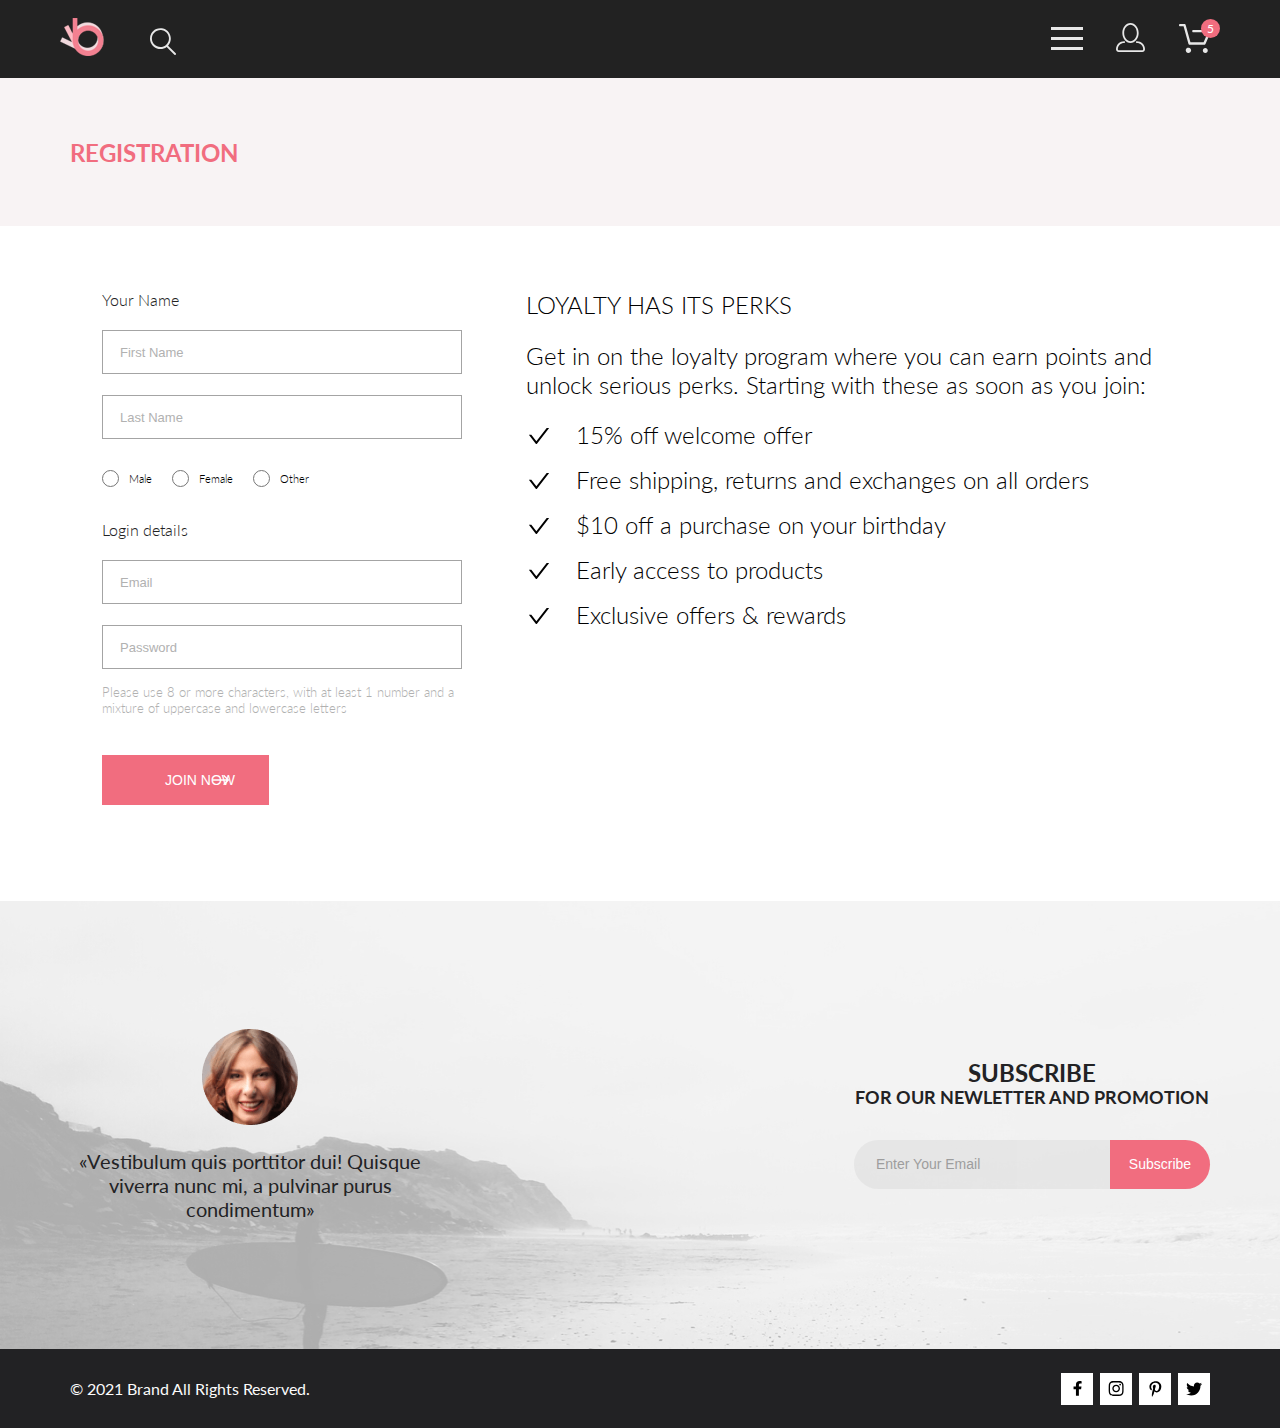
<file: registration.html>
<!DOCTYPE html>
<html lang="en">

<head>
    <meta charset="UTF-8">
    <meta http-equiv="X-UA-Compatible" content="IE=edge">
    <meta name="viewport" content="width=device-width, initial-scale=1.0">
    <link rel="stylesheet" href="css/style.css">
    <link rel="preconnect" href="https://fonts.googleapis.com">
    <link rel="preconnect" href="https://fonts.gstatic.com" crossorigin>
    <link href="https://fonts.googleapis.com/css2?family=Lato:wght@300;400;700&display=swap" rel="stylesheet">
    <title>Registration</title>
</head>

<body>

    <div class="wraper">
        <div class="top">

            <header class="header">
                <div class="container header__container">
                    <nav class="header__left">
                        <a href="index.html">
                            <img class="header__left__logo" src="img/header/logo.svg" alt="logo">
                        </a>
                        <a href="#">
                            <img src="img/header/Search.svg" alt="search">
                        </a>
                    </nav>
                    <nav class="header__right">

                        <div class="header__main header__right__element">

                            <label for="point" class="header__main__burger">
                                <span></span>
                            </label>
                            <input id="point" type="checkbox">

                            <div class="header__main__submenu">
                                <div class="close">
                                    <label for="point">
                                        X
                                    </label>
                                </div>

                                <h3>
                                    <a href="#"></a> MENU</h3>

                                <h4><a href="#">MAN</a></h4>
                                <ul>
                                    <li><a href="#">Accessories</a></li>
                                    <li><a href="#">Bags</a></li>
                                    <li><a href="#">Denim</a></li>
                                    <li><a href="#">T-Shirts</a></li>
                                </ul>
                                <h4><a href="#">WOMAN</a></h4>
                                <ul>
                                    <li><a href="#">Accessories</a></li>
                                    <li><a href="#">Jackets & Coats</a></li>
                                    <li><a href="#">Polos</a></li>
                                    <li><a href="#">T-Shirts</a></li>
                                    <li><a href="#">Shirts</a></li>
                                </ul>
                                <h4><a href="#">KIDS</a></h4>
                                <ul>
                                    <li><a href="#">Accessories</a></li>
                                    <li><a href="#">Jackets & Coats</a></li>
                                    <li><a href="#">Polos</a></li>
                                    <li><a href="#">T-Shirts</a></li>
                                    <li><a href="#">Shirts</a></li>
                                    <li><a href="#">Bags</a></li>
                                </ul>


                            </div>

                        </div>


                        <a class="header__registration header__right__element " href="registration.html">
                            <img src="img/header/logoman.svg " alt="logo man ">
                        </a>


                        <a class="header__basket header__right__element " href="Cart.html ">
                            <div class="header__basket__container">
                                <div class="header__basket__container__btn">5</div>
                                <img src="img/header/basketnew.svg " alt="basket">
                            </div>

                        </a>
                    </nav>
                </div>
            </header>

            <main>

                <section class="navСatolog shopping__navСatolog">
                    <div class="container navСatolog__container cart__navСatolog__container">
                        <h1>REGISTRATION</h1>
                    </div>
                </section>

                <section class="registration">
                    <div class="container registration__container">

                        <form class="form" action="#">

                            <h3>Your Name</h3>
                            <input class="form__field" type="text" placeholder="First Name">
                            <input class="form__field" type="text" placeholder="Last Name">


                            <fieldset>
                                <input type="radio" name="gender"> Male
                                <input type="radio" name="gender"> Female
                                <input type="radio" name="gender"> Other
                            </fieldset>


                            <h3>Login details</h3>
                            <input class="form__field" type="email" placeholder="Email">
                            <input class="form__field" type="password" placeholder="Password">
                            <p>
                                Please use 8 or more characters, with at least 1 number and a mixture of uppercase and lowercase letters
                            </p>


                            <input class="form__btn" type="submit" value="JOIN NOW">

                            <!-- <select name="" id="">
                                <option value="m">man</option>
                                <option value="w">woman</option>
                           </select> -->

                        </form>

                        <div class="registration__text">
                            <h2>
                                LOYALTY HAS ITS PERKS
                            </h2>

                            <p>
                                Get in on the loyalty program where you can earn points and unlock serious perks. Starting with these as soon as you join:
                            </p>
                            <ul>
                                <li>15% off welcome offer</li>
                                <li>Free shipping, returns and exchanges on all orders</li>
                                <li>$10 off a purchase on your birthday</li>
                                <li>Early access to products</li>
                                <li>Exclusive offers & rewards</li>
                            </ul>

                        </div>







                    </div>
                </section>






            </main>



        </div>


        <footer class="footer ">
            <div class="footer__subscribe ">
                <div class="container footer__subscribe__container ">
                    <div class="footer__subscribe__biography ">
                        <p>
                            &laquo;Vestibulum quis porttitor dui! Quisque viverra nunc&nbsp;mi, a&nbsp;pulvinar purus condimentum&raquo;
                        </p>
                    </div>

                    <div class="footer__subscribe__inquiry">
                        <h2 class="footer__subscribe__inquiry__title">
                            <span> SUBSCRIBE</span> <br>FOR OUR NEWLETTER AND PROMOTION
                        </h2>

                        <form action="# ">
                            <input type="email" placeholder="Enter Your Email " required>
                            <button type="submit">Subscribe</button>
                        </form>

                    </div>
                </div>
            </div>


            <div class="footer__bottom ">
                <div class="container footer__bottom__container ">
                    <p>&copy;&nbsp;2021 Brand All Rights Reserved.</p>

                    <div class="footer__bottom__socialnetwork ">
                        <div class="footer__bottom__socialnetwork__logo ">
                            <svg width="9 " height="15 " viewBox="0 0 9 15 " fill="none " xmlns="http://www.w3.org/2000/svg">
                                <path d="M8.08836 8.28L8.50686 5.61602H5.89022V3.88729C5.89022 3.15847 6.25574 2.44806 7.42765 2.44806H8.61722V0.179975C8.61722 0.179975 7.53772 0 6.50561 0C4.35073 0 2.9422 1.27593 2.9422 3.5857V5.61602H0.546875V8.28H2.9422V14.72H5.89022V8.28H8.08836Z " />
                                </svg>

                        </div>
                        <div class="footer__bottom__socialnetwork__logo ">
                            <svg width="16 " height="15 " viewBox="0 0 16 15 " fill="none " xmlns="http://www.w3.org/2000/svg">
                                <path d="M8.13897 3.68159C6.02383 3.68159 4.31774 5.38491 4.31774 7.49663C4.31774 9.60835 6.02383 11.3117 8.13897 11.3117C10.2541 11.3117 11.9602 9.60835 11.9602 7.49663C11.9602 5.38491 10.2541 3.68159 8.13897 3.68159ZM8.13897
                                            9.9769C6.77211 9.9769 5.65467 8.8646 5.65467 7.49663C5.65467 6.12866 6.76878 5.01636 8.13897 5.01636C9.50915 5.01636 10.6233 6.12866 10.6233 7.49663C10.6233 8.8646 9.50583 9.9769 8.13897 9.9769ZM13.0078 3.52554C13.0078
                                            4.02026 12.6087 4.41538 12.1165 4.41538C11.621 4.41538 11.2252 4.01694 11.2252 3.52554C11.2252 3.03413 11.6243 2.63569 12.1165 2.63569C12.6087 2.63569 13.0078 3.03413 13.0078 3.52554ZM15.5386 4.42866C15.4821 3.23667
                                            15.2094 2.18081 14.3347 1.31089C13.4634 0.440967 12.4058 0.168701 11.2119 0.108936C9.9814 0.039209 6.29321 0.039209 5.0627 0.108936C3.8721 0.165381 2.81453 0.437646 1.93987 1.30757C1.06522 2.17749 0.795836 3.23335 0.735973
                                            4.42534C0.666134 5.65386 0.666134 9.33608 0.735973 10.5646C0.79251 11.7566 1.06522 12.8124 1.93987 13.6824C2.81453 14.5523 3.86878 14.8246 5.0627 14.8843C6.29321 14.9541 9.9814 14.9541 11.2119 14.8843C12.4058 14.8279
                                            13.4634 14.5556 14.3347 13.6824C15.2061 12.8124 15.4788 11.7566 15.5386 10.5646C15.6085 9.33608 15.6085 5.65718 15.5386 4.42866ZM13.949 11.8828C13.6895 12.5335 13.1874 13.0349 12.5322 13.2972C11.5511 13.6857 9.22314
                                            13.596 8.13897 13.596C7.05479 13.596 4.72348 13.6824 3.74573 13.2972C3.09389 13.0382 2.59171 12.5369 2.32898 11.8828C1.93987 10.9033 2.02967 8.57905 2.02967 7.49663C2.02967 6.41421 1.9432 4.08667 2.32898 3.1105C2.58838
                                            2.45972 3.09056 1.95835 3.74573 1.69604C4.7268 1.30757 7.05479 1.39722 8.13897 1.39722C9.22314 1.39722 11.5545 1.31089 12.5322 1.69604C13.184 1.95503 13.6862 2.4564 13.949 3.1105C14.3381 4.08999 14.2483 6.41421 14.2483
                                            7.49663C14.2483 8.57905 14.3381 10.9066 13.949 11.8828Z " />
                                </svg>
                        </div>
                        <div class="footer__bottom__socialnetwork__logo ">
                            <svg width="13 " height="16 " viewBox="0 0 13 16 " fill="none " xmlns="http://www.w3.org/2000/svg">
                                <path d="M6.74032 0.203125C3.55564 0.203125 0.408203 2.34063 0.408203 5.8C0.408203 8 1.63738 9.25 2.38233 9.25C2.68963 9.25 2.86655 8.3875 2.86655 8.14375C2.86655 7.85313 2.13091 7.23438 2.13091 6.025C2.13091 3.5125 4.03055
                                            1.73125 6.4889 1.73125C8.60271 1.73125 10.1671 2.94062 10.1671 5.1625C10.1671 6.82187 9.50597 9.93437 7.36422 9.93437C6.59133 9.93437 5.93018 9.37187 5.93018 8.56563C5.93018 7.38438 6.74963 6.24062 6.74963 5.02187C6.74963
                                            2.95312 3.835 3.32812 3.835 5.82812C3.835 6.35313 3.90018 6.93437 4.13298 7.4125C3.70463 9.26875 2.82931 12.0344 2.82931 13.9469C2.82931 14.5375 2.91311 15.1188 2.96899 15.7094C3.07452 15.8281 3.02175 15.8156 3.18316
                                            15.7563C4.74757 13.6 4.69169 13.1781 5.3994 10.3562C5.78119 11.0875 6.76826 11.4812 7.55046 11.4812C10.8469 11.4812 12.3275 8.24688 12.3275 5.33125C12.3275 2.22813 9.66427 0.203125 6.74032 0.203125Z " />
                                </svg>

                        </div>
                        <div class="footer__bottom__socialnetwork__logo ">
                            <svg width="17 " height="14 " viewBox="0 0 17 14 " fill="none " xmlns="http://www.w3.org/2000/svg">
                                <path d="M14.417 3.74052C14.427 3.88264 14.427 4.0248 14.427 4.16692C14.427 8.50192 11.1498 13.4969 5.15986 13.4969C3.31448 13.4969 1.60022 12.9588 0.158203 12.0248C0.420396 12.0552 0.67247 12.0654 0.944752 12.0654C2.46741
                                            12.0654 3.8691 11.5476 4.98843 10.6644C3.5565 10.6339 2.3565 9.68977 1.94305 8.39027C2.14475 8.4207 2.34642 8.44102 2.5582 8.44102C2.85063 8.44102 3.14308 8.40039 3.41533 8.32936C1.92291 8.02477 0.803551 6.70498 0.803551
                                            5.11108V5.07048C1.23715 5.31414 1.74139 5.46642 2.2758 5.4867C1.39849 4.89786 0.823727 3.8928 0.823727 2.75573C0.823727 2.14661 0.985041 1.58823 1.26741 1.10092C2.87077 3.09077 5.28086 4.39023 7.98334 4.53239C7.93293
                                            4.28873 7.90266 4.03495 7.90266 3.78114C7.90266 1.97402 9.35477 0.501953 11.1598 0.501953C12.0976 0.501953 12.9446 0.897891 13.5396 1.53748C14.2757 1.39536 14.9816 1.12123 15.6068 0.745609C15.3648 1.50705 14.8505 2.14664
                                            14.1749 2.5527C14.8304 2.48167 15.4657 2.29889 16.0505 2.04511C15.6069 2.69483 15.0522 3.27348 14.417 3.74052Z " />
                                </svg>
                        </div>

                    </div>

                </div>
            </div>

        </footer>


    </div>


</body>

</html>
</file>
<file: css/style.css>
@charset "UTF-8";
* {
  margin: 0;
  padding: 0;
  -webkit-box-sizing: border-box;
          box-sizing: border-box;
}

a {
  text-decoration: none;
}

body {
  font-family: "Lato", sans-serif;
}

.wraper {
  display: -webkit-box;
  display: -ms-flexbox;
  display: flex;
  -webkit-box-orient: vertical;
  -webkit-box-direction: normal;
      -ms-flex-direction: column;
          flex-direction: column;
}

.top {
  -webkit-box-flex: 1;
      -ms-flex-positive: 1;
          flex-grow: 1;
}

.container {
  max-width: 1160px;
  margin: 0 auto;
  padding: 0 10px;
}

.header {
  background: #222222;
}

.header__container {
  display: -webkit-box;
  display: -ms-flexbox;
  display: flex;
  -webkit-box-pack: justify;
      -ms-flex-pack: justify;
          justify-content: space-between;
  -webkit-box-align: center;
      -ms-flex-align: center;
          align-items: center;
  padding: 18px 0 19px 0;
}

.header__left__logo {
  margin-right: 41px;
}

.header__right {
  display: -webkit-box;
  display: -ms-flexbox;
  display: flex;
  -webkit-box-align: center;
      -ms-flex-align: center;
          align-items: center;
}

.header__right__element:hover {
  opacity: 0.8;
}

.header__right__element:not(:last-child) {
  margin-right: 33px;
}

.header__basket__container {
  width: 42px;
  height: 39px;
  position: relative;
  padding: 5px 10px 0 0;
}

.header__basket__container__btn {
  width: 19px;
  height: 19px;
  border-radius: 50px;
  border: none;
  background: #f16d7f;
  position: absolute;
  top: 0;
  right: 0;
  font-size: 12px;
  line-height: 14px;
  color: #ffffff;
  cursor: pointer;
  display: -webkit-box;
  display: -ms-flexbox;
  display: flex;
  -webkit-box-align: center;
      -ms-flex-align: center;
          align-items: center;
  -webkit-box-pack: center;
      -ms-flex-pack: center;
          justify-content: center;
}

.header__main {
  width: 32px;
  height: 23px;
}

.header__main__burger {
  cursor: pointer;
}

.header__main__burger span {
  display: block;
  background: #e8e8e8;
  width: 100%;
  height: 3px;
}

.header__main__burger::before, .header__main__burger::after {
  content: " ";
  display: block;
  width: 100%;
  height: 3px;
}

.header__main__burger::after {
  margin-top: 7px;
  background: #e8e8e8;
}

.header__main__burger::before {
  margin-bottom: 7px;
  background: #e8e8e8;
}

.header__main__submenu {
  display: none;
  position: absolute;
  z-index: 15;
  background: #ffffff;
  width: 232px;
  /* height: 47.75em; */
  height: calc(100vh - 79px);
  top: 79px;
  right: 0;
  /* outline: 3px solid orangered; */
  padding: 16px 17px 0 33px;
}

.header__main__submenu .close {
  display: -webkit-box;
  display: -ms-flexbox;
  display: flex;
  -webkit-box-pack: end;
      -ms-flex-pack: end;
          justify-content: flex-end;
}

.header__main__submenu .close:hover {
  opacity: 0.8;
}

.header__main__submenu .close label {
  cursor: pointer;
}

.header__main__submenu h3 {
  margin-left: 1px;
  font-weight: bold;
  font-size: 14px;
  line-height: 17px;
  color: #000000;
  margin-top: 9px;
}

.header__main__submenu h4 a {
  font-size: 14px;
  line-height: 17px;
  color: #f16d7f;
}

.header__main__submenu h4:first-of-type {
  margin-top: 24px;
}

.header__main__submenu h4:not(:first-of-type) {
  margin-top: 20px;
}

.header__main__submenu h4:hover {
  opacity: 0.8;
}

.header__main__submenu ul {
  margin-top: 12px;
  list-style-type: none;
  /* Непонимаю, почему не могу применить элемент по типу li */
}

.header__main__submenu ul li {
  margin-top: 11px;
  margin-left: 21px;
}

.header__main__submenu ul li a {
  font-size: 14px;
  line-height: 17px;
  color: #6f6e6e;
}

.header__main__submenu ul all:nth-of-type(1) {
  margin-top: 0;
}

.header__main__submenu ul all:nth-of-type(5) {
  margin-top: 0;
}

.header__main__submenu ul all:nth-of-type(10) {
  margin-top: 0;
}

.header__main__submenu ul all:nth-of-type(9) {
  margin-top: 16px;
}

.header__main__submenu ul all:nth-of-type(14) {
  margin-top: 16px;
}

.header__main__submenu ul all:nth-of-type(15) {
  margin-top: 16px;
}

.header__main__submenu ul li:hover a {
  color: #f16d7f;
}

.header__main #point {
  display: none;
}

.header__main #point:checked ~ .header__main__submenu {
  display: block;
}

.header__main #point:not(checked) ~ .header__main__submenu {
  display: none;
}

@media (min-width: 768px) and (max-width: 1200px) {
  .header__container {
    padding: 18px 32px 19px 32px;
  }
  .header__main__submenu {
    /* height: 23em; */
    overflow: auto;
  }
}

@media (min-width: 375px) and (max-width: 767px) {
  .header__container {
    padding: 18px 16px 19px 16px;
  }
  .header__registration {
    display: none;
  }
  .header__basket {
    display: none;
  }
  .header__right__element:not(:last-child) {
    margin-right: 0;
  }
  .header__main__submenu {
    /* height: 23em; */
    overflow: auto;
  }
}

/* _____________Фон основной страницы с мужчиной__________ */
.picPage {
  background: #f1e4e6;
  height: 47.75em;
}

.picPage__container {
  height: 100%;
  background: url(../img/header/man.png) no-repeat -218px 0;
  display: -webkit-box;
  display: -ms-flexbox;
  display: flex;
  -webkit-box-pack: end;
      -ms-flex-pack: end;
          justify-content: flex-end;
  -webkit-box-align: center;
      -ms-flex-align: center;
          align-items: center;
}

.picPage__title {
  padding-left: 16px;
  border-left: 12px solid #F16D7F;
  margin-right: 100px;
  font-weight: 700;
  font-size: 32px;
  line-height: 38px;
  color: #222222;
  text-transform: uppercase;
}

.picPage__title--fat {
  font-size: 48px;
  line-height: 58px;
  font-weight: 900;
}

.picPage__title--color {
  color: #f16d7f;
  font-size: 32px;
  line-height: 38px;
}

/* _______________Навигация страницы католог_________________ */
.navСatolog {
  height: 148px;
  background: #f8f3f4;
}

.navСatolog__container {
  display: -webkit-box;
  display: -ms-flexbox;
  display: flex;
  -webkit-box-pack: justify;
      -ms-flex-pack: justify;
          justify-content: space-between;
  -webkit-box-align: center;
      -ms-flex-align: center;
          align-items: center;
  height: 100%;
}

.navСatolog h1 {
  text-transform: uppercase;
  font-size: 24px;
  line-height: 29px;
  color: #f16d7f;
}

.navСatolog__breadcrumbs {
  display: -webkit-box;
  display: -ms-flexbox;
  display: flex;
}

.navСatolog__breadcrumbs ul {
  display: -webkit-box;
  display: -ms-flexbox;
  display: flex;
  list-style-type: none;
}

.navСatolog__breadcrumbs ul li a {
  font-weight: 300;
  font-size: 14px;
  line-height: 17px;
  color: #636363;
  text-transform: uppercase;
}

.navСatolog__breadcrumbs ul li:last-child a {
  color: #f16d7f;
}

.navСatolog__breadcrumbs ul li + li:before {
  padding: 4px;
  color: black;
  content: "/";
}

/* ___________________SHOPPING CART______________ */
.shopping__navСatolog h1 {
  font-size: 24px;
  line-height: 29px;
  color: #f16d7f;
  text-transform: uppercase;
}

/* ______Кнопки слайдера продукта________ */
.merchandise {
  position: relative;
}

.merchandise__BTNslider__left {
  position: absolute;
  top: 388px;
  left: 0;
  background: rgba(42, 42, 42, 0.15);
  width: 47px;
  height: 47px;
  display: -webkit-box;
  display: -ms-flexbox;
  display: flex;
  -webkit-box-align: center;
      -ms-flex-align: center;
          align-items: center;
  -webkit-box-pack: center;
      -ms-flex-pack: center;
          justify-content: center;
}

.merchandise__BTNslider__left svg {
  fill: black;
}

.merchandise__BTNslider__left:hover svg {
  fill: #f16d7f;
}

.merchandise__BTNslider__right {
  position: absolute;
  top: 388px;
  right: 0;
  background: rgba(42, 42, 42, 0.15);
  width: 47px;
  height: 47px;
  display: -webkit-box;
  display: -ms-flexbox;
  display: flex;
  -webkit-box-align: center;
      -ms-flex-align: center;
          align-items: center;
  -webkit-box-pack: center;
      -ms-flex-pack: center;
          justify-content: center;
}

.merchandise__BTNslider__right svg {
  fill: black;
}

.merchandise__BTNslider__right:hover svg {
  fill: #f16d7f;
}

/* ______________________Фон с девушкой продукта_______________ */
.slide {
  background: #f7f7f7;
  height: 777px;
  display: -webkit-box;
  display: -ms-flexbox;
  display: flex;
  -webkit-box-align: center;
      -ms-flex-align: center;
          align-items: center;
  -webkit-box-pack: center;
      -ms-flex-pack: center;
          justify-content: center;
  width: 100%;
}

/* ______________Описание продукта товара_______________ */
.description {
  margin-top: -65px;
  position: relative;
}

.description__container {
  display: -webkit-box;
  display: -ms-flexbox;
  display: flex;
  -webkit-box-pack: center;
      -ms-flex-pack: center;
          justify-content: center;
  background: #ffffff;
  border: 1px solid #eaeaea;
}

.description__box {
  width: 555px;
}

.description__box__top {
  padding: 65px 0;
  display: -webkit-box;
  display: -ms-flexbox;
  display: flex;
  -webkit-box-align: center;
      -ms-flex-align: center;
          align-items: center;
  -webkit-box-orient: vertical;
  -webkit-box-direction: normal;
      -ms-flex-direction: column;
          flex-direction: column;
  width: 100%;
}

.description__box__top h2 {
  font-weight: 300;
  font-size: 14px;
  line-height: 17px;
  color: #f16d7f;
}

.description__box__top h3 {
  font-weight: 300;
  font-size: 18px;
  line-height: 22px;
  margin-top: 12px;
  color: #4d4d4d;
  text-transform: uppercase;
}

.description__box__top p {
  margin-top: 48px;
  font-weight: 300;
  font-size: 14px;
  line-height: 17px;
  text-align: center;
  color: #5e5e5e;
}

.description__box__top strong {
  margin-top: 32px;
  font-weight: 300;
  font-size: 24px;
  line-height: 29px;
  color: #ef5b70;
}

.description__box__bottom {
  padding: 65px 0;
  display: -webkit-box;
  display: -ms-flexbox;
  display: flex;
  -webkit-box-align: center;
      -ms-flex-align: center;
          align-items: center;
  -webkit-box-orient: vertical;
  -webkit-box-direction: normal;
      -ms-flex-direction: column;
          flex-direction: column;
  width: 100%;
  border-top: 1px solid #eaeaea;
}

.description__box__bottom__filter {
  display: -webkit-box;
  display: -ms-flexbox;
  display: flex;
  -webkit-box-align: center;
      -ms-flex-align: center;
          align-items: center;
}

.description__box__bottom__filter__choice {
  display: -webkit-box;
  display: -ms-flexbox;
  display: flex;
  -webkit-box-align: center;
      -ms-flex-align: center;
          align-items: center;
}

.description__box__bottom__filter__choice h3 {
  font-size: 14px;
  line-height: 17px;
  color: #6f6e6e;
  margin-right: 9px;
}

.description__box__bottom__filter__choice :not(:first-child) {
  margin-right: 23px;
}

.description__box__bottom__btn {
  margin-top: 48px;
  padding: 14px 56px 10px 24px;
  display: -webkit-box;
  display: -ms-flexbox;
  display: flex;
  -webkit-box-align: center;
      -ms-flex-align: center;
          align-items: center;
  background: #ffffff;
  border: 1px solid #ff6a6a;
}

.description__box__bottom__btn span {
  font-size: 16px;
  line-height: 19px;
  color: #f26376;
  margin-left: 23px;
}

/* _________________Секция коллекции основной страницы_____________ */
.collection__container {
  padding-top: 65px;
  display: -webkit-box;
  display: -ms-flexbox;
  display: flex;
  -ms-flex-wrap: wrap;
      flex-wrap: wrap;
  -webkit-box-pack: justify;
      -ms-flex-pack: justify;
          justify-content: space-between;
}

.collection__snapshot {
  width: 100%;
  height: 180px;
  display: -webkit-box;
  display: -ms-flexbox;
  display: flex;
  -webkit-box-align: center;
      -ms-flex-align: center;
          align-items: center;
  -webkit-box-pack: center;
      -ms-flex-pack: center;
          justify-content: center;
}

.collection__snapshot:last-child {
  margin-top: 30px;
}

.collection__snapshot h2 {
  text-align: center;
  font-size: 16px;
  line-height: 19px;
  color: #ffffff;
  text-transform: uppercase;
}

.collection__snapshot span {
  font-size: 24px;
  line-height: 30px;
  color: #f16d7f;
}

.collection__snapshot--woman {
  background: -webkit-gradient(linear, left top, left bottom, from(rgba(0, 0, 0, 0.6)), to(rgba(0, 0, 0, 0.6))), url(../img/collection/snapshot/woman.png);
  background: linear-gradient(rgba(0, 0, 0, 0.6), rgba(0, 0, 0, 0.6)), url(../img/collection/snapshot/woman.png);
}

.collection__snapshot--man {
  background: -webkit-gradient(linear, left top, left bottom, from(rgba(0, 0, 0, 0.6)), to(rgba(0, 0, 0, 0.6))), url(../img/collection/snapshot/man.png);
  background: linear-gradient(rgba(0, 0, 0, 0.6), rgba(0, 0, 0, 0.6)), url(../img/collection/snapshot/man.png);
}

.collection__snapshot--kid {
  background: -webkit-gradient(linear, left top, left bottom, from(rgba(0, 0, 0, 0.6)), to(rgba(0, 0, 0, 0.6))), url(../img/collection/snapshot/kids.png);
  background: linear-gradient(rgba(0, 0, 0, 0.6), rgba(0, 0, 0, 0.6)), url(../img/collection/snapshot/kids.png);
}

.collection__snapshot--things {
  background: -webkit-gradient(linear, left top, left bottom, from(rgba(0, 0, 0, 0.6)), to(rgba(0, 0, 0, 0.6))), url(../img/collection/snapshot/things.png);
  background: linear-gradient(rgba(0, 0, 0, 0.6), rgba(0, 0, 0, 0.6)), url(../img/collection/snapshot/things.png);
}

.collection__snapshot:not(:last-child) {
  width: 32%;
  height: 260px;
}

/* _____________Товары основной страницы________________ */
.CardProduct__container {
  padding: 95px 0;
  display: -webkit-box;
  display: -ms-flexbox;
  display: flex;
  -webkit-box-orient: vertical;
  -webkit-box-direction: normal;
      -ms-flex-direction: column;
          flex-direction: column;
  -webkit-box-align: center;
      -ms-flex-align: center;
          align-items: center;
}

.CardProduct__title {
  font-size: 30px;
  line-height: 36px;
  text-align: center;
  color: #222222;
}

.CardProduct__text {
  font-size: 14px;
  line-height: 17px;
  text-align: center;
  color: #9f9f9f;
}

.CardProduct__product {
  margin-top: 48px;
  display: -webkit-box;
  display: -ms-flexbox;
  display: flex;
  -ms-flex-wrap: wrap;
      flex-wrap: wrap;
  -webkit-box-pack: justify;
      -ms-flex-pack: justify;
          justify-content: space-between;
}

.CardProduct__product__Card:nth-of-type(4) {
  margin-top: 30px;
}

.CardProduct__product__Card:nth-of-type(5) {
  margin-top: 30px;
}

.CardProduct__product__Card:nth-of-type(6) {
  margin-top: 30px;
}

.CardProduct__btn {
  border: 1px solid #ff6a6a;
  font-size: 16px;
  line-height: 19px;
  color: #f26376;
  padding: 14px 38px;
  text-align: center;
  background: white;
  margin-top: 49px;
  text-decoration: none;
}

.CardProduct__btn:hover {
  background: #F16D7F;
  color: #FFFFFF;
}

.Card {
  width: 360px;
  height: 581px;
  background: #f8f8f8;
}

.Card:hover .Card__img__addtocart {
  display: -webkit-box;
  display: -ms-flexbox;
  display: flex;
  -webkit-box-align: center;
      -ms-flex-align: center;
          align-items: center;
  -webkit-box-pack: center;
      -ms-flex-pack: center;
          justify-content: center;
  cursor: pointer;
}

.Card__img {
  width: 360px;
  height: 420px;
  position: relative;
  background: #f8f8f8;
}

.Card__img__addtocart {
  width: 360px;
  height: 420px;
  display: none;
  position: absolute;
  left: 0;
  top: 0;
  background: -webkit-gradient(linear, left top, left bottom, from(rgba(0, 0, 0, 0.6)), to(rgba(0, 0, 0, 0.6)));
  background: linear-gradient(rgba(0, 0, 0, 0.6), rgba(0, 0, 0, 0.6));
}

.Card__img__addtocart a {
  font-size: 14px;
  line-height: 17px;
  color: #FFFFFF;
  padding: 13px 16px 13px 50px;
  border: 1px solid #FFFFFF;
  background: url(../img/sign/basketAddToCatd.png) no-repeat 10px 10px;
}

.Card__img__addtocart a:hover {
  background: url(../img/sign/basketAddToCatd.png) no-repeat 10px 10px, #F16D7F;
  border: none;
}

.Card__text {
  padding: 25px 29px 20px 18px;
}

.Card__text h3 a {
  font-size: 13px;
  line-height: 16px;
  color: #000000;
  text-transform: uppercase;
}

.Card__text p {
  font-weight: 300;
  font-size: 14px;
  line-height: 17px;
  color: #5d5d5d;
  margin: 13px 0 18px 0;
}

.Card__text span {
  font-size: 16px;
  line-height: 19px;
  color: #f16d7f;
}

/* __________________Секция карточек в странице каталог________________*/
.benefits {
  padding: 51px 0 96px 0;
}

.benefits__container {
  display: -webkit-box;
  display: -ms-flexbox;
  display: flex;
  -webkit-box-orient: vertical;
  -webkit-box-direction: normal;
      -ms-flex-direction: column;
          flex-direction: column;
  -webkit-box-pack: end;
      -ms-flex-pack: end;
          justify-content: end;
  width: 100%;
}

.benefits__filter {
  display: -webkit-box;
  display: -ms-flexbox;
  display: flex;
}

.benefits__filter__left {
  display: -webkit-box;
  display: -ms-flexbox;
  display: flex;
  -webkit-box-align: center;
      -ms-flex-align: center;
          align-items: center;
}

.benefits__filter__left h2 {
  text-transform: uppercase;
  font-weight: 600;
  font-size: 14px;
  line-height: 17px;
  color: #000000;
  margin-right: 11px;
}

.benefits__filter__right {
  display: -webkit-box;
  display: -ms-flexbox;
  display: flex;
  -webkit-box-flex: 1;
      -ms-flex-positive: 1;
          flex-grow: 1;
  -webkit-box-pack: center;
      -ms-flex-pack: center;
          justify-content: center;
  padding-right: 70px;
}

.benefits__filter__right__choice {
  display: -webkit-box;
  display: -ms-flexbox;
  display: flex;
  -webkit-box-align: center;
      -ms-flex-align: center;
          align-items: center;
}

.benefits__filter__right__choice:not(:first-child) {
  margin-left: 28px;
}

.benefits__filter__right__choice h2 {
  font-size: 14px;
  line-height: 17px;
  color: #6f6e6e;
  margin-right: 10px;
}

.benefits__product {
  padding-top: 65px;
  display: -webkit-box;
  display: -ms-flexbox;
  display: flex;
  -ms-flex-wrap: wrap;
      flex-wrap: wrap;
  -webkit-box-pack: center;
      -ms-flex-pack: center;
          justify-content: center;
}

.benefits__product__Card:nth-of-type(1) {
  margin-right: 30px;
}

.benefits__product__Card:nth-of-type(2) {
  margin-right: 30px;
}

.benefits__product__Card:nth-of-type(4) {
  margin-right: 30px;
  margin-top: 30px;
}

.benefits__product__Card:nth-of-type(5) {
  margin-right: 30px;
  margin-top: 30px;
}

.benefits__product__Card:nth-of-type(6) {
  margin-top: 30px;
}

.benefits__product__Card:nth-of-type(7) {
  margin-right: 30px;
  margin-top: 30px;
}

.benefits__product__Card:nth-of-type(8) {
  margin-right: 30px;
  margin-top: 30px;
}

.benefits__product__Card:nth-of-type(9) {
  margin-top: 30px;
}

.w3-bar__catalog {
  padding: 12px 15px;
  margin: 0 auto;
  margin-top: 48px;
  display: -webkit-box;
  display: -ms-flexbox;
  display: flex;
  border: 1px solid #ebebeb;
  background: #ffffff;
}

.list__w3-bar__catalog {
  list-style-type: none;
}

.list__w3-bar__catalog:not(:first-child) {
  margin-left: 18px;
}

.w3-btn {
  font-weight: 300;
  font-size: 16px;
  line-height: 19px;
  color: #ebebeb;
}

.w3-btn:hover {
  color: #000000;
}

.w3-btn__arrow {
  list-style-type: none;
  color: #000000;
}

.w3-btn__arrow:hover {
  opacity: 0.8;
}

.w3-btn__color {
  color: #ef5b70;
}

/* __________Слайдер каталога продукты_____________ */
.slideCatolog {
  padding: 129px 0;
}

.slideCatolog__product {
  display: -webkit-box;
  display: -ms-flexbox;
  display: flex;
  -webkit-box-pack: justify;
      -ms-flex-pack: justify;
          justify-content: space-between;
}

/* ____________Выбор продукции Cart________________ */
.shopCardProduct {
  padding: 96px 0 128px 0;
}

.shopCardProduct__container {
  display: -webkit-box;
  display: -ms-flexbox;
  display: flex;
  -webkit-box-pack: justify;
      -ms-flex-pack: justify;
          justify-content: space-between;
}

.shopCardProduct__product {
  width: 652px;
  display: -webkit-box;
  display: -ms-flexbox;
  display: flex;
  -webkit-box-orient: vertical;
  -webkit-box-direction: normal;
      -ms-flex-direction: column;
          flex-direction: column;
}

.shopCardProduct__product--indent:not(:first-child) {
  margin-top: 40px;
}

.shopCardProduct__product__functions {
  width: 100%;
  display: -webkit-box;
  display: -ms-flexbox;
  display: flex;
  -webkit-box-pack: justify;
      -ms-flex-pack: justify;
          justify-content: space-between;
  margin-top: 72px;
}

.shopCardProduct__product__functions a {
  padding: 16px 40px;
  text-transform: uppercase;
  font-weight: 300;
  font-size: 14px;
  line-height: 17px;
  color: #000000;
  border: 1px solid #a4a4a4;
}

.shopCardProduct__delivery {
  width: 359px;
}

.shopCardProduct__delivery h2 {
  margin-top: 22px;
  font-weight: 300;
  font-size: 16px;
  line-height: 19px;
  color: #222222;
}

.shopCardProduct__delivery form {
  display: -webkit-box;
  display: -ms-flexbox;
  display: flex;
  -webkit-box-orient: vertical;
  -webkit-box-direction: normal;
      -ms-flex-direction: column;
          flex-direction: column;
}

.shopCardProduct__delivery form input {
  padding-left: 16px;
  width: 359px;
  height: 44px;
  margin-top: 21px;
  font-weight: 300;
  font-size: 13px;
  line-height: 16px;
  color: #222222;
}

.shopCardProduct__delivery form input:first-child {
  color: #b1b1b1;
}

.shopCardProduct__delivery form input::-webkit-input-placeholder {
  color: #222222;
}

.shopCardProduct__delivery form input:-ms-input-placeholder {
  color: #222222;
}

.shopCardProduct__delivery form input::-ms-input-placeholder {
  color: #222222;
}

.shopCardProduct__delivery form input::placeholder {
  color: #222222;
}

.shopCardProduct__delivery form input:first-child::-webkit-input-placeholder {
  color: #b1b1b1;
}

.shopCardProduct__delivery form input:first-child:-ms-input-placeholder {
  color: #b1b1b1;
}

.shopCardProduct__delivery form input:first-child::-ms-input-placeholder {
  color: #b1b1b1;
}

.shopCardProduct__delivery form input:first-child::placeholder {
  color: #b1b1b1;
}

.shopCardProduct__delivery form button {
  margin-top: 24px;
  width: 100px;
  height: 34px;
  display: -webkit-box;
  display: -ms-flexbox;
  display: flex;
  -webkit-box-pack: center;
      -ms-flex-pack: center;
          justify-content: center;
  -webkit-box-align: center;
      -ms-flex-align: center;
          align-items: center;
  font-weight: 300;
  font-size: 11px;
  line-height: 13px;
  color: #4a4a4a;
  text-transform: uppercase;
  border: 1px solid #a4a4a4;
  background: #ffffff;
}

.shopCardProduct__delivery__completion {
  margin-top: 57px;
  background: #f5f3f3;
  padding: 39px 0 42px 0;
}

.shopCardProduct__delivery__completion__price {
  display: -webkit-box;
  display: -ms-flexbox;
  display: flex;
  -webkit-box-orient: vertical;
  -webkit-box-direction: normal;
      -ms-flex-direction: column;
          flex-direction: column;
  -webkit-box-align: end;
      -ms-flex-align: end;
          align-items: flex-end;
}

.shopCardProduct__delivery__completion__price h3 {
  font-size: 11px;
  line-height: 13px;
  color: #4a4a4a;
  margin-right: 34px;
}

.shopCardProduct__delivery__completion__price h3 strong {
  margin-left: 25px;
}

.shopCardProduct__delivery__completion__price h4 {
  margin-top: 12px;
  font-weight: 300;
  font-size: 16px;
  line-height: 19px;
  color: #222222;
  margin-right: 37px;
}

.shopCardProduct__delivery__completion__price h4 strong {
  margin-left: 25px;
  color: #f16d7f;
}

.shopCardProduct__delivery__completion__end {
  border-top: 1px solid #e2e2e2;
  margin: 21px 43px 0 44px;
  padding-top: 27px;
  width: 275px;
}

.shopCardProduct__delivery__completion__end a {
  background: #f16d7f;
  font-weight: 300;
  font-size: 16px;
  line-height: 19px;
  color: #ffffff;
  padding: 15px 42px;
}

.shopCard {
  width: 100%;
  height: 306px;
  display: -webkit-box;
  display: -ms-flexbox;
  display: flex;
  -webkit-box-shadow: 10px 15px 15px #e5e5e5;
          box-shadow: 10px 15px 15px #e5e5e5;
}

.shopCard__img img {
  width: 262px;
  height: 306px;
}

.shopCard__text {
  padding: 22px 22px 62px 32px;
  width: 390px;
}

.shopCard__text__title {
  width: 100%;
  position: relative;
  margin-bottom: 42px;
}

.shopCard__text__title h2 {
  width: 262px;
  font-size: 24px;
  line-height: 29px;
  color: #222222;
}

.shopCard__text__title svg {
  fill: #575757;
  position: absolute;
  right: 0;
  top: 5px;
  cursor: pointer;
}

.shopCard__text h3 {
  font-size: 22px;
  line-height: 26px;
  color: #575757;
}

.shopCard__text h3 span {
  color: #f16d7f;
}

.shopCard__text h3:not(:first-child) {
  margin-top: 6px;
}

.shopCard__text__choice {
  display: -webkit-box;
  display: -ms-flexbox;
  display: flex;
}

.shopCard__text__choice__numb {
  border: 1px solid #eaeaea;
  padding: 0 16px;
  margin-left: 24px;
}

.shopCard__text__choice__numb strong {
  font-size: 18px;
  line-height: 22px;
  color: #656565;
}

/* _________________Регистрация_____________________ */
.registration {
  padding: 64px 0 96px 0;
}

.registration__container {
  display: -webkit-box;
  display: -ms-flexbox;
  display: flex;
  -ms-flex-pack: distribute;
      justify-content: space-around;
}

.registration .form {
  width: 360px;
  display: -webkit-box;
  display: -ms-flexbox;
  display: flex;
  -webkit-box-orient: vertical;
  -webkit-box-direction: normal;
      -ms-flex-direction: column;
          flex-direction: column;
}

.registration .form h3 {
  font-weight: 300;
  font-size: 16px;
  line-height: 19px;
  color: #222222;
}

.registration .form__field {
  height: 44px;
  width: 100%;
  margin-top: 21px;
  border: 1px solid #a4a4a4;
  font-weight: 300;
  font-size: 13px;
  line-height: 16px;
  padding-left: 17px;
  color: #b1b1b1;
}

.registration .form__field::-webkit-input-placeholder {
  color: #b1b1b1;
}

.registration .form__field:-ms-input-placeholder {
  color: #b1b1b1;
}

.registration .form__field::-ms-input-placeholder {
  color: #b1b1b1;
}

.registration .form__field::placeholder {
  color: #b1b1b1;
}

.registration .form fieldset {
  display: -webkit-box;
  display: -ms-flexbox;
  display: flex;
  border: none;
  -webkit-box-align: center;
      -ms-flex-align: center;
          align-items: center;
  margin: 31px 0 33px 0;
  font-weight: 300;
  font-size: 11px;
  line-height: 13px;
  color: #000000;
}

.registration .form fieldset input {
  width: 17px;
  height: 17px;
  border: 1px solid #a4a4a4;
  margin-right: 10px;
}

.registration .form fieldset input:not(:first-child) {
  margin-left: 20px;
}

.registration .form p {
  margin-top: 15px;
  width: 100%;
  font-weight: 300;
  font-size: 13px;
  line-height: 16px;
  color: #b1b1b1;
}

.registration .form__btn {
  margin-top: 39px;
  width: 167px;
  height: 50px;
  border: none;
  background: #f16d7f;
  display: -webkit-box;
  display: -ms-flexbox;
  display: flex;
  -webkit-box-align: center;
      -ms-flex-align: center;
          align-items: center;
  padding-left: 29px;
  font-size: 14px;
  line-height: 17px;
  color: #ffffff;
  background-image: url(../img/sign/arrow__btn-reg.svg);
  background-repeat: no-repeat;
  background-position: 110px 20px;
}

.registration__text {
  font-weight: 300;
  font-size: 24px;
  line-height: 29px;
  color: #000000;
}

.registration__text h2 {
  font-weight: 300;
  font-size: 24px;
  line-height: 29px;
  color: #000000;
}

.registration__text p {
  max-width: 652px;
  margin-top: 22px;
}

.registration__text ul {
  margin-top: 21px;
}

.registration__text ul li {
  margin-left: 30px;
  padding-left: 20px;
  list-style-type: none;
  list-style-image: url(../img/sign/checkmark.svg);
  /* list-style-position: inside; */
}

.registration__text ul li:not(:first-child) {
  margin-top: 16px;
}

/* _______________Блок с инфорацией______________ */
.inform {
  background: #222224;
  height: 21.3125em;
}

.inform__container {
  display: -webkit-box;
  display: -ms-flexbox;
  display: flex;
  -webkit-box-align: center;
      -ms-flex-align: center;
          align-items: center;
  height: 100%;
  -webkit-box-pack: justify;
      -ms-flex-pack: justify;
          justify-content: space-between;
}

.inform__blok {
  width: 360px;
  height: 134px;
  text-align: center;
}

.inform__blok h3 {
  margin-top: 28px;
  font-size: 19.96px;
  line-height: 24px;
  color: #fbfbfb;
}

.inform__blok p {
  margin-top: 16px;
  font-weight: 300;
  font-size: 13.972px;
  line-height: 17px;
  color: #fbfbfb;
}

/* ________________________Подвал___________________ */
.footer__subscribe {
  height: 28em;
  background: url(../img/footer/photo-subscribe.jpg) no-repeat;
  background-size: cover;
}

.footer__subscribe__container {
  height: 100%;
  display: -webkit-box;
  display: -ms-flexbox;
  display: flex;
  -webkit-box-align: center;
      -ms-flex-align: center;
          align-items: center;
  -webkit-box-pack: justify;
      -ms-flex-pack: justify;
          justify-content: space-between;
}

.footer__subscribe__biography {
  background: url(../img/footer/Intersect.png) no-repeat center 0;
  padding-top: 120px;
}

.footer__subscribe__biography p {
  max-width: 360px;
  font-size: 20px;
  line-height: 24px;
  text-align: center;
  color: #222224;
}

.footer__subscribe__inquiry {
  text-align: center;
  display: -webkit-box;
  display: -ms-flexbox;
  display: flex;
  -webkit-box-orient: vertical;
  -webkit-box-direction: normal;
      -ms-flex-direction: column;
          flex-direction: column;
  -webkit-box-align: center;
      -ms-flex-align: center;
          align-items: center;
}

.footer__subscribe__inquiry h2 {
  color: #222224;
  font-size: 18px;
}

.footer__subscribe__inquiry span {
  color: #222224;
  font-size: 24px;
  line-height: 22px;
}

.footer__subscribe__inquiry form {
  display: -webkit-box;
  display: -ms-flexbox;
  display: flex;
  -webkit-box-align: center;
      -ms-flex-align: center;
          align-items: center;
  margin-top: 32px;
}

.footer__subscribe__inquiry form input {
  font-size: 14px;
  line-height: 17px;
  color: #222224;
  opacity: 0.67;
  background: #e1e1e1;
  border: none;
  height: 3.5em;
  border-radius: 50px 0 0 50px;
  width: 18.285714285714285em;
  padding-left: 22px;
}

.footer__subscribe__inquiry form button {
  background: #f16d7f;
  border: none;
  height: 3.5em;
  width: 7.142857142857143em;
  border-radius: 0 50px 50px 0;
  font-size: 14px;
  line-height: 17px;
  color: #ffffff;
  cursor: pointer;
}

.footer__subscribe__inquiry form button:hover {
  background: #E05C6E;
}

.footer__bottom {
  background: #222224;
  height: 79px;
}

.footer__bottom__container {
  height: 100%;
  display: -webkit-box;
  display: -ms-flexbox;
  display: flex;
  -webkit-box-pack: justify;
      -ms-flex-pack: justify;
          justify-content: space-between;
  -webkit-box-align: center;
      -ms-flex-align: center;
          align-items: center;
}

.footer__bottom p {
  font-size: 16px;
  line-height: 19px;
  color: #fbfbfb;
}

.footer__bottom__socialnetwork {
  display: -webkit-box;
  display: -ms-flexbox;
  display: flex;
}

.footer__bottom__socialnetwork__logo {
  width: 32px;
  height: 32px;
  display: -webkit-box;
  display: -ms-flexbox;
  display: flex;
  -webkit-box-pack: center;
      -ms-flex-pack: center;
          justify-content: center;
  -webkit-box-align: center;
      -ms-flex-align: center;
          align-items: center;
  background: #ffffff;
}

.footer__bottom__socialnetwork__logo svg {
  fill: #000000;
}

.footer__bottom__socialnetwork__logo:not(:last-child) {
  margin-right: 7px;
}

.footer__bottom__socialnetwork__logo:hover {
  background: #f16d7f;
}

.footer__bottom__socialnetwork__logo:hover svg {
  fill: #ffffff;
}

@media (min-width: 768px) and (max-width: 1026px) {
  /* Фон основной страницы с мужчиной */
  .picPage {
    height: 23em;
  }
  .picPage__container {
    height: 100%;
    background: url(../img/header/man.png) no-repeat 0 0;
    background-size: 386px;
  }
  .picPage__title {
    margin-right: 32px;
    font-weight: 700;
    font-size: 24px;
    line-height: 29px;
  }
  .picPage__title--fat {
    font-size: 44px;
    line-height: 53px;
    font-weight: 900;
  }
  .picPage__title--color {
    font-size: 37px;
    line-height: 44px;
  }
  /* _________________Секция коллекции основной страницы_____________ */
  .collection__container {
    padding-top: 20px;
  }
  .collection__snapshot {
    height: 116px;
  }
  .collection__snapshot:last-child {
    margin-top: 20px;
  }
  .collection__snapshot--woman {
    background-size: 100%;
    background-repeat: no-repeat;
  }
  .collection__snapshot--man {
    background-size: 100%;
    background-repeat: no-repeat;
  }
  .collection__snapshot--kid {
    background-size: 100%;
    background-repeat: no-repeat;
  }
  .collection__snapshot--things {
    background-size: 100%;
    background-repeat: no-repeat;
  }
  .collection__snapshot:not(:last-child) {
    height: 167px;
  }
  /* _____________Товары основной страницы________________ */
  .CardProduct__container {
    padding: 155px 0 65px 0;
  }
  .CardProduct__product {
    margin-top: 72px;
    -webkit-box-pack: center;
        -ms-flex-pack: center;
            justify-content: center;
    width: 100%;
  }
  .CardProduct__product__Card:nth-of-type(1) {
    margin-right: 16px;
  }
  .CardProduct__product__Card:nth-of-type(3) {
    margin-top: 16px;
    margin-right: 16px;
  }
  .CardProduct__product__Card:nth-of-type(4) {
    margin-top: 16px;
  }
  .CardProduct__product__Card:nth-of-type(5) {
    margin-top: 16px;
    margin-right: 16px;
  }
  .CardProduct__product__Card:nth-of-type(6) {
    margin-top: 16px;
  }
  .CardProduct__btn {
    margin-top: 32px;
  }
  /* _______________Навигация страницы католог_________________ */
  .navСatolog {
    padding: 0 16px;
  }
  /* __________________Секция карточек в странице каталог________________*/
  .benefits {
    padding: 24px 0 64px 0;
  }
  .benefits__filter {
    padding: 0 16px;
    -webkit-box-pack: justify;
        -ms-flex-pack: justify;
            justify-content: space-between;
  }
  .benefits__filter__right {
    -webkit-box-flex: 0;
        -ms-flex-positive: 0;
            flex-grow: 0;
    padding-right: 0;
  }
  .benefits__product {
    padding-top: 40px;
  }
  .benefits__product__Card:nth-of-type(1) {
    margin-right: 16px;
  }
  .benefits__product__Card:nth-of-type(2) {
    margin-right: 0;
  }
  .benefits__product__Card:nth-of-type(3) {
    display: none;
  }
  .benefits__product__Card:nth-of-type(4) {
    margin-right: 16px;
    margin-top: 16px;
  }
  .benefits__product__Card:nth-of-type(5) {
    margin-right: 0;
    margin-top: 16px;
  }
  .benefits__product__Card:nth-of-type(6) {
    margin-top: 16px;
    margin-right: 16px;
  }
  .benefits__product__Card:nth-of-type(7) {
    margin-right: 0;
    margin-top: 16px;
  }
  .benefits__product__Card:nth-of-type(8) {
    margin-right: 16px;
    margin-top: 16px;
  }
  .benefits__product__Card:nth-of-type(9) {
    margin-top: 16px;
  }
  .w3-bar__catalog {
    margin-top: 40px;
  }
  /* ______Кнопки слайдера продукта________ */
  .merchandise__BTNslider__left {
    top: 291px;
  }
  .merchandise__BTNslider__right {
    top: 291px;
  }
  /* ______________________Фон с девушкой продукта_______________ */
  .slide {
    height: 623px;
    width: 100%;
  }
  .slide img {
    width: 466px;
    height: 565px;
  }
  /* __________Слайдер каталога продукты_____________ */
  .slideCatolog {
    padding: 129px 0;
  }
  .slideCatolog__product {
    -webkit-box-pack: center;
        -ms-flex-pack: center;
            justify-content: center;
  }
  .slideCatolog__product__Card:nth-of-type(1) {
    margin-right: 16px;
  }
  .slideCatolog__product__Card:nth-of-type(3) {
    display: none;
  }
  /* ______________Описание продукта товара_______________ */
  .description {
    margin-top: 0;
    position: relative;
  }
  /* ____________Выбор продукции Cart________________ */
  .shopCardProduct {
    padding: 59px 0 128px 0;
  }
  .shopCardProduct__container {
    -webkit-box-orient: vertical;
    -webkit-box-direction: normal;
        -ms-flex-direction: column;
            flex-direction: column;
    -webkit-box-align: center;
        -ms-flex-align: center;
            align-items: center;
  }
  .shopCardProduct__product__functions {
    -webkit-box-pack: center;
        -ms-flex-pack: center;
            justify-content: center;
  }
  .shopCardProduct__product__functions a:nth-of-type(1) {
    margin-right: 49px;
  }
  .shopCardProduct__delivery {
    width: 768px;
    margin-top: 64px;
    display: -webkit-box;
    display: -ms-flexbox;
    display: flex;
    -webkit-box-pack: center;
        -ms-flex-pack: center;
            justify-content: center;
  }
  .shopCardProduct__delivery h2 {
    margin-top: 0;
  }
  .shopCardProduct__delivery__completion {
    margin-left: 16px;
    margin-top: 37px;
  }
  /* _________________Регистрация_____________________ */
  .registration {
    padding: 40px 0 96px 0;
  }
  .registration__text {
    margin-left: 22px;
  }
  .registration__text h2 {
    font-weight: 300;
    font-size: 16px;
    line-height: 19px;
  }
  .registration__text p {
    margin-top: 32px;
    font-weight: 300;
    font-size: 16px;
    line-height: 19px;
    width: 354px;
  }
  .registration__text li {
    font-weight: 300;
    font-size: 16px;
    line-height: 19px;
  }
  /* _______________Блок с инфорацией______________ */
  .inform {
    height: 38.125em;
  }
  .inform__container {
    padding: 48px 0 64px;
    -webkit-box-orient: vertical;
    -webkit-box-direction: normal;
        -ms-flex-direction: column;
            flex-direction: column;
  }
  .inform__blok {
    width: 360px;
    height: 134px;
    text-align: center;
  }
  /* ________________________Подвал___________________ */
  .footer__subscribe {
    height: 38.375em;
  }
  .footer__subscribe__container {
    padding: 54px 0 140px;
    -webkit-box-orient: vertical;
    -webkit-box-direction: normal;
        -ms-flex-direction: column;
            flex-direction: column;
    -webkit-box-pack: center;
        -ms-flex-pack: center;
            justify-content: center;
  }
  .footer__subscribe__inquiry {
    margin-top: 48px;
  }
  .footer__bottom {
    padding: 0 32px;
  }
}

@media (min-width: 375px) and (max-width: 767px) {
  /* Фон основной страницы с мужчиной */
  .picPage {
    height: 23em;
  }
  .picPage__container {
    -webkit-box-pack: center;
        -ms-flex-pack: center;
            justify-content: center;
    background: none;
  }
  .picPage__title {
    margin-right: 0;
    font-weight: 700;
    font-size: 20px;
    line-height: 24px;
  }
  .picPage__title--fat {
    font-size: 38px;
    line-height: 46px;
    font-weight: 900;
  }
  .picPage__title--color {
    font-size: 20px;
    line-height: 24px;
  }
  /* _________________Секция коллекции основной страницы_____________ */
  .collection__container {
    padding-top: 64px;
    -webkit-box-orient: vertical;
    -webkit-box-direction: normal;
        -ms-flex-direction: column;
            flex-direction: column;
  }
  .collection__snapshot {
    width: 100%;
    height: 111px;
  }
  .collection__snapshot:not(:first-child) {
    margin-top: 32px;
  }
  .collection__snapshot--woman {
    background-size: 100%;
    background-repeat: no-repeat;
  }
  .collection__snapshot--man {
    background-size: 100%;
    background-repeat: no-repeat;
  }
  .collection__snapshot--kid {
    background-size: 100%;
    background-repeat: no-repeat;
  }
  .collection__snapshot--things {
    background-size: 100%;
    background-repeat: no-repeat;
  }
  .collection__snapshot:not(:last-child) {
    width: 100%;
    height: 247px;
  }
  /* _____________Товары основной страницы________________ */
  .CardProduct__container {
    padding: 64px 0 96px 0;
  }
  .CardProduct__product {
    margin-top: 65px;
    -webkit-box-orient: vertical;
    -webkit-box-direction: normal;
        -ms-flex-direction: column;
            flex-direction: column;
    -ms-flex-wrap: nowrap;
        flex-wrap: nowrap;
    -webkit-box-align: center;
        -ms-flex-align: center;
            align-items: center;
    width: 100%;
  }
  .CardProduct__product__Card:not(:first-child) {
    margin-top: 16px;
  }
  .CardProduct__product__Card:nth-of-type(1) {
    margin-right: 0;
  }
  .CardProduct__product__Card:nth-of-type(3) {
    margin-right: 0;
  }
  .CardProduct__product__Card:nth-of-type(5) {
    margin-right: 0;
  }
  .CardProduct__btn {
    margin-top: 41px;
  }
  /* _______________Навигация страницы католог_________________ */
  .navСatolog {
    padding: 24px 0 46px 0;
  }
  .navСatolog__container {
    -webkit-box-orient: vertical;
    -webkit-box-direction: normal;
        -ms-flex-direction: column;
            flex-direction: column;
  }
  /* __________________Секция карточек в странице каталог________________*/
  .benefits {
    padding: 26px 0 64px 0;
  }
  .benefits__filter {
    padding: 0;
    -webkit-box-pack: justify;
        -ms-flex-pack: justify;
            justify-content: space-between;
  }
  .benefits__filter__left h2 {
    display: none;
  }
  .benefits__filter__left img {
    width: 37px;
    height: 25px;
  }
  .benefits__filter__right {
    -webkit-box-flex: 0;
        -ms-flex-positive: 0;
            flex-grow: 0;
    padding-right: 0;
  }
  .benefits__filter__right__choice:not(:first-child) {
    margin-left: 24px;
  }
  .benefits__filter__right__choice h2 {
    font-size: 12px;
    line-height: 14px;
    margin-right: 9px;
  }
  .benefits__filter__right__choice img {
    margin-top: -5px;
  }
  .benefits__product {
    padding-top: 41px;
  }
  .benefits__product__Card:nth-of-type(1) {
    margin-right: 0;
  }
  .benefits__product__Card:nth-of-type(2) {
    margin-right: 0;
    margin-top: 16px;
  }
  .benefits__product__Card:nth-of-type(3) {
    display: none;
  }
  .benefits__product__Card:nth-of-type(4) {
    margin-right: 0;
    margin-top: 16px;
  }
  .benefits__product__Card:nth-of-type(5) {
    margin-right: 0;
    margin-top: 16px;
  }
  .benefits__product__Card:nth-of-type(6) {
    margin-top: 16px;
    margin-right: 0;
  }
  .benefits__product__Card:nth-of-type(7) {
    margin-right: 0;
    margin-top: 16px;
  }
  .benefits__product__Card:nth-of-type(8) {
    margin-right: 0;
    margin-top: 16px;
  }
  .benefits__product__Card:nth-of-type(9) {
    margin-top: 16px;
  }
  .w3-bar__catalog {
    margin-top: 40px;
  }
  /* ______Кнопки слайдера продукта________ */
  .merchandise__BTNslider__left {
    top: 290px;
  }
  .merchandise__BTNslider__right {
    top: 290px;
  }
  /* ______________________Фон с девушкой продукта_______________ */
  .slide {
    height: 624px;
    width: 100%;
  }
  .slide img {
    width: 374px;
    height: 454px;
  }
  /* __________Слайдер каталога продукты_____________ */
  .slideCatolog {
    padding: 64px 0;
  }
  .slideCatolog__product {
    -webkit-box-pack: center;
        -ms-flex-pack: center;
            justify-content: center;
    -webkit-box-orient: vertical;
    -webkit-box-direction: normal;
        -ms-flex-direction: column;
            flex-direction: column;
  }
  .slideCatolog__product__Card:nth-of-type(2) {
    display: none;
  }
  /* ______________Описание продукта товара_______________ */
  .description {
    margin-top: 0;
    position: relative;
  }
  .description__box__bottom__filter h3 {
    font-size: 10px;
    line-height: 12px;
  }
  /* ____________Выбор продукции Cart________________ */
  .cart__navСatolog__container {
    -webkit-box-pack: center;
        -ms-flex-pack: center;
            justify-content: center;
  }
  .shopCardProduct {
    padding: 59px 0 128px 0;
  }
  .shopCardProduct__container {
    -webkit-box-orient: vertical;
    -webkit-box-direction: normal;
        -ms-flex-direction: column;
            flex-direction: column;
    -webkit-box-align: center;
        -ms-flex-align: center;
            align-items: center;
    -webkit-box-pack: center;
        -ms-flex-pack: center;
            justify-content: center;
  }
  .shopCardProduct__product__functions {
    margin-top: 30px;
    -webkit-box-pack: center;
        -ms-flex-pack: center;
            justify-content: center;
  }
  .shopCardProduct__product__functions a {
    padding: 9px 18px;
    font-size: 12px;
    line-height: 14px;
  }
  .shopCardProduct__product__functions a:nth-of-type(1) {
    margin-right: 10px;
  }
  .shopCardProduct__delivery {
    width: 100%;
    margin-top: 48px;
    display: -webkit-box;
    display: -ms-flexbox;
    display: flex;
    -webkit-box-orient: vertical;
    -webkit-box-direction: normal;
        -ms-flex-direction: column;
            flex-direction: column;
    -webkit-box-pack: center;
        -ms-flex-pack: center;
            justify-content: center;
  }
  .shopCardProduct__delivery h2 {
    margin-top: 0;
  }
  .shopCardProduct__delivery__completion {
    margin-top: 48px;
  }
  .shopCardProduct__product {
    width: 100%;
    -webkit-box-align: center;
        -ms-flex-align: center;
            align-items: center;
  }
  .shopCardProduct__product--indent:not(:first-child) {
    margin-top: 32px;
  }
  .shopCard {
    width: 358px;
    height: 188px;
    display: -webkit-box;
    display: -ms-flexbox;
    display: flex;
    -webkit-box-shadow: 5px 10px 10px #e5e5e5;
            box-shadow: 5px 10px 10px #e5e5e5;
  }
  .shopCard__img img {
    width: 143px;
    height: 188px;
  }
  .shopCard__text {
    padding: 14px 12px 38px 17px;
    width: 100%;
  }
  .shopCard__text__title {
    width: 100%;
    position: relative;
    margin-bottom: 26px;
  }
  .shopCard__text__title h2 {
    width: 143px;
    font-size: 16px;
    line-height: 19px;
  }
  .shopCard__text__title svg {
    fill: #575757;
    position: absolute;
    right: 0;
    top: 5px;
    cursor: pointer;
    width: 10px;
    height: 11px;
  }
  .shopCard__text h3 {
    font-size: 14px;
    line-height: 17px;
    color: #575757;
  }
  .shopCard__text h3 span {
    color: #f16d7f;
  }
  .shopCard__text h3:not(:first-child) {
    margin-top: 4px;
  }
  .shopCard__text__choice {
    display: -webkit-box;
    display: -ms-flexbox;
    display: flex;
  }
  .shopCard__text__choice__numb {
    border: 1px solid #eaeaea;
    padding: 1px 9px;
    margin-left: 15px;
  }
  .shopCard__text__choice__numb strong {
    font-size: 10px;
    line-height: 12px;
  }
  /* _________________Регистрация_____________________ */
  .registration {
    padding: 40px 0 100px 0;
  }
  .registration__container {
    -webkit-box-orient: vertical;
    -webkit-box-direction: normal;
        -ms-flex-direction: column;
            flex-direction: column;
    -webkit-box-align: center;
        -ms-flex-align: center;
            align-items: center;
  }
  .registration__text {
    margin-top: 40px;
  }
  .registration__text h2 {
    font-weight: 300;
    font-size: 16px;
    line-height: 19px;
  }
  .registration__text p {
    margin-top: 32px;
    font-weight: 300;
    font-size: 16px;
    line-height: 19px;
    width: 354px;
  }
  .registration__text li {
    font-weight: 300;
    font-size: 16px;
    line-height: 19px;
  }
  /* _______________Блок с инфорацией______________ */
  .inform {
    height: 38.125em;
  }
  .inform__container {
    padding: 48px 0 81px;
    -webkit-box-orient: vertical;
    -webkit-box-direction: normal;
        -ms-flex-direction: column;
            flex-direction: column;
  }
  .inform__blok {
    width: 347px;
    height: 129px;
    text-align: center;
  }
  /* ________________________Подвал___________________ */
  .footer__subscribe {
    height: 34.375em;
  }
  .footer__subscribe__container {
    padding: 54px 0 109px;
    -webkit-box-orient: vertical;
    -webkit-box-direction: normal;
        -ms-flex-direction: column;
            flex-direction: column;
    -webkit-box-pack: center;
        -ms-flex-pack: center;
            justify-content: center;
  }
  .footer__subscribe__biography p {
    font-weight: normal;
    font-size: 18px;
    line-height: 22px;
  }
  .footer__subscribe__inquiry {
    margin-top: 48px;
  }
  .footer__subscribe__inquiry h2 {
    font-size: 14px;
    line-height: 22px;
  }
  .footer__subscribe__inquiry span {
    font-size: 24px;
    line-height: 153.2%;
  }
  .footer__bottom {
    height: 143px;
    padding: 43px 0 9px 0;
  }
  .footer__bottom__container {
    display: -webkit-box;
    display: -ms-flexbox;
    display: flex;
    -webkit-box-orient: vertical;
    -webkit-box-direction: normal;
        -ms-flex-direction: column;
            flex-direction: column;
  }
  .footer__bottom p {
    -webkit-box-ordinal-group: 2;
        -ms-flex-order: 1;
            order: 1;
  }
  .footer__bottom__socialnetwork {
    -webkit-box-ordinal-group: 1;
        -ms-flex-order: 0;
            order: 0;
  }
}
/*# sourceMappingURL=style.css.map */
</file>
